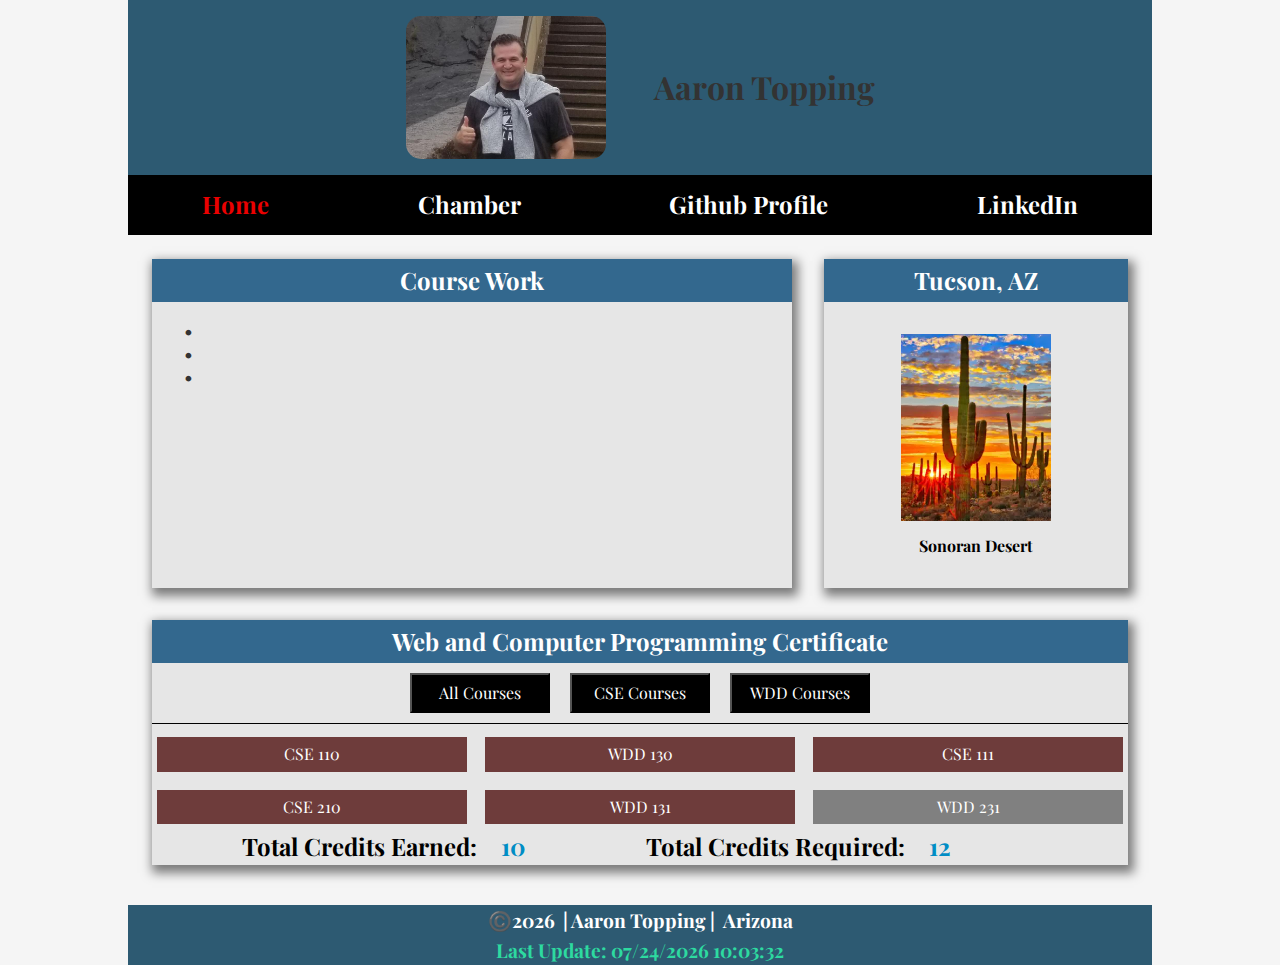
<file: index.html>
<!DOCTYPE html>
<html lang="en-US">

<head>
    <meta charset="UTF-8">
    <meta name="viewport" content="width=device-width, initial-scale=1.0">
    <title>Aaron Topping - WDD 231 Home Page</title>

    <!-- Google Preconnects -->
    <link rel="preconnect" href="https://fonts.googleapis.com">
    <link rel="preconnect" href="https://fonts.gstatic.com" crossorigin>

    <!-- Google Font links -->
    <link href="https://fonts.googleapis.com/css2?family=Playfair+Display:ital,wght@0,400..900;1,400..900&display=swap"
        rel="stylesheet">
    <link
        href="https://fonts.googleapis.com/css2?family=PT+Serif:ital,wght@0,400;0,700;1,400;1,700&family=Playfair+Display:ital,wght@0,400..900;1,400..900&display=swap"
        rel="stylesheet">

    <meta name="description" content="WDD 231 - Course Home Page - Site Plan.">
    <meta name="author" content="Aaron Topping">

    <!-- STYLE SHEETS -->
    <link rel="stylesheet" href="styles/normalize.css">
    <link rel="stylesheet" href="styles/commerce.css">
    <link rel="stylesheet" href="styles/commerce-large.css">

    <!-- JS LOGIC -->
    <script src="scripts/commerce.js" defer></script>

    <!-- Favicon -->
    <link rel="icon" href="images/favicon.ico">

    <!-- META properties Facebook -->
    <meta property="og:title" content="Aaron Topping">
    <meta property="og:type" content="website">
    <meta property="og:url" content="https://thegeneticsguy.github.io/wdd231/">
    <meta property="og:image" content="https://thegeneticsguy.github.io/wdd231/images/Aaron.webp">
    <meta property="og:description" content="WDD 231 Home Page">

    <!-- Twitter Card tags -->
    <meta name="twitter:card" content="summary">
    <meta name="twitter:title" content="Aaron Topping">
    <meta name="twitter:description" content="WDD 231 Home Page">
    <meta name="twitter:image" content="https://thegeneticsguy.github.io/wdd231/images/Aaron.webp">
    <meta name="twitter:url" content="https://thegeneticsguy.github.io/wdd231/">

</head>

<body>
    <header>
        <div class="header-Top">
            <img src="images/Aaron.webp" alt="Aaron Topping" width="200" height="143">
            <h1>Aaron Topping</h1>
        </div>
        <div class="icon-menu">
            <span></span>
            <span></span>
            <span></span>
        </div>
        <nav>
            <ul class="navigation">
                <li><a href="index.html" target="_blank" id="home">Home</a></li>
                <li><a href="#" id="chamber">Chamber</a></li>
                <li><a href="https://github.com/TheGeneticsGuy" target="_blank" id="git">Github Profile</a></li>
                <li><a href="https://www.linkedin.com/in/aaron-topping-3b0580104/" target="_blank"
                        id="linkedin">LinkedIn</a></li>
            </ul>
        </nav>
    </header>

    <main>
        <div class="top_sections">
            <section>
                <h2>Course Work</h2>
                <div id="course_work">
                    <p>•</p>
                    <p>•</p>
                    <p>•</p>
                </div>
            </section>
            <section>
                <h2>Tucson, AZ</h2>
                <div id="location">
                    <img src="images/tucson.webp" alt="Sonoran Desert" loading="lazy" width="150" height="187">
                    <p>Sonoran Desert</p>
                </div>
            </section>
        </div>
        <section class="bottom_section">
            <h2>Web and Computer Programming Certificate</h2>
            <div class="filter_buttons">
                <button type="submit" id="all">All Courses</button>
                <button type="submit" id="cse">CSE Courses</button>
                <button type="submit" id="wdd">WDD Courses</button>
            </div>

            <div id="course-grid">

            </div>
            <div class="section3_p">
                <p>Total Credits Earned:&emsp;<span id="credits"></span>
                </p>
                <p>Total Credits Required:&emsp;<span id="credits_total"></span>
                </p>
            </div>

        </section>

    </main>

    <footer>
        <div class="owner-info">
            <p>©️<span id="currentyear"></span> </p>
            <p>| Aaron Topping | </p>
            <p>Arizona</p>
        </div>
        <p class="modified">Last Update: <span id="lastModified"></span></p>
    </footer>
</body>

</html>
</file>
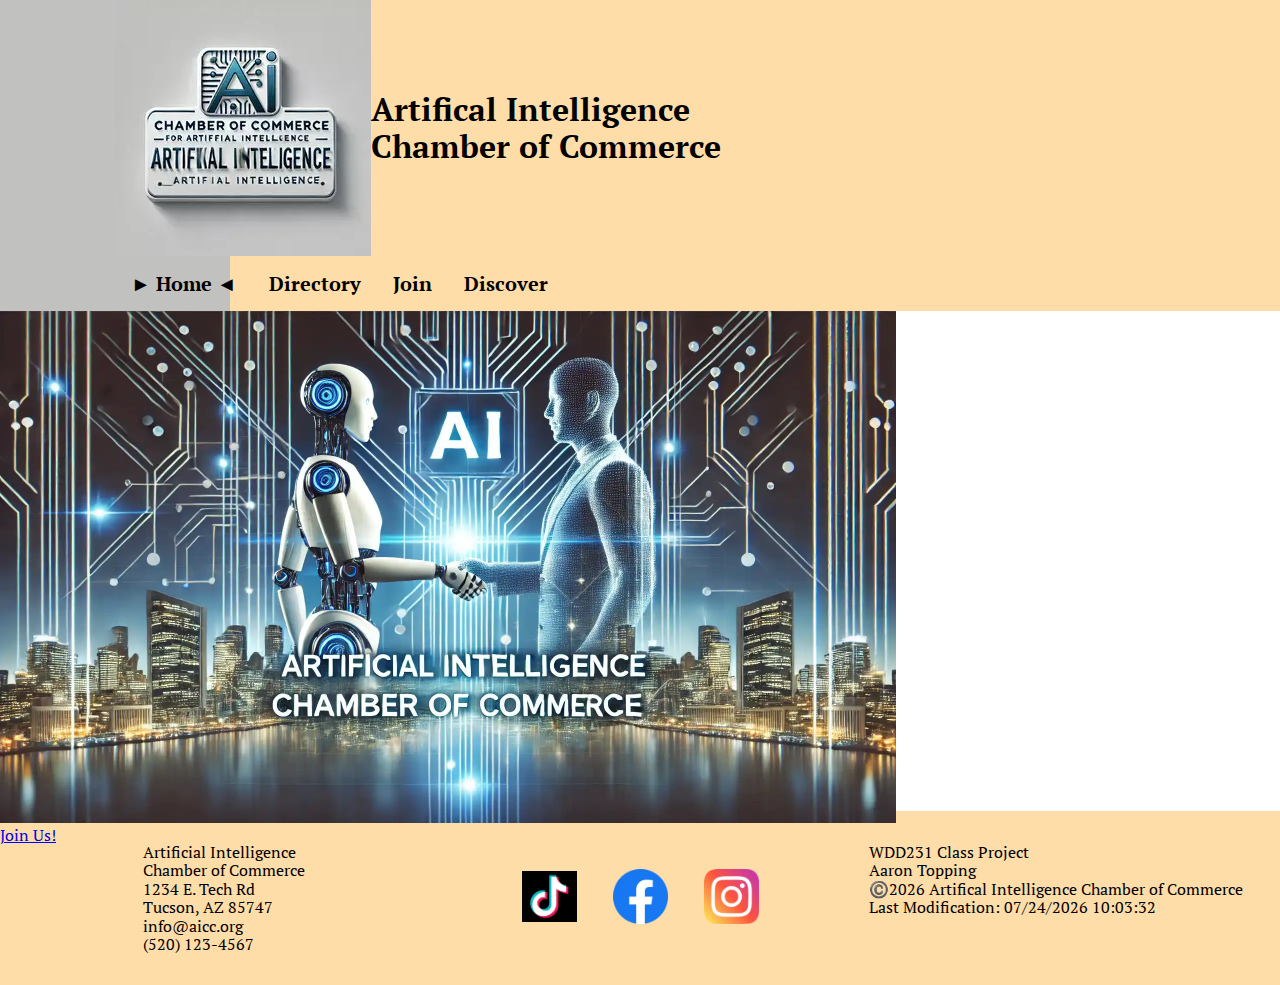
<file: chamber/index.html>
<!DOCTYPE html>
<html lang="en">

<head>
    <meta charset="UTF-8">
    <meta name="viewport" content="width=device-width, initial-scale=1.0">
    <title>WDD 231 Chamber of Commerce - Aaron Topping - Home Page</title>

    <!-- Google Preconnects -->
    <link rel="preconnect" href="https://fonts.googleapis.com">
    <link rel="preconnect" href="https://fonts.gstatic.com" crossorigin>

    <!-- Google Font links -->
    <link href="https://fonts.googleapis.com/css2?family=Playfair+Display:ital,wght@0,400..900;1,400..900&display=swap"
        rel="stylesheet">
    <link
        href="https://fonts.googleapis.com/css2?family=PT+Serif:ital,wght@0,400;0,700;1,400;1,700&family=Playfair+Display:ital,wght@0,400..900;1,400..900&display=swap"
        rel="stylesheet">

    <meta name="description" content="WDD 231 - Chamber of Commerce - Home Page">
    <meta name="author" content="Aaron Topping">

    <!-- STYLE SHEETS -->
    <link rel="stylesheet" href="styles/normalize.css">
    <link rel="stylesheet" href="styles/directory.css">
    <link rel="stylesheet" href="styles/directory-large.css">

    <!-- JS LOGIC -->
    <script src="scripts/directory.js" defer></script>

    <!-- Favicon -->
    <link rel="icon" href="../images/favicon.ico">

    <!-- META properties Facebook -->
    <meta property="og:title" content="Aaron Topping">
    <meta property="og:type" content="website">
    <meta property="og:url" content="https://thegeneticsguy.github.io/wdd231/">
    <meta property="og:image" content="https://thegeneticsguy.github.io/wdd231/images/Aaron.webp">
    <meta property="og:description" content="WDD 231 Chamber of Commerce - Home Page">

    <!-- Twitter Card tags -->
    <meta name="twitter:card" content="summary">
    <meta name="twitter:title" content="Aaron Topping">
    <meta name="twitter:description" content="WDD 231 Chamber of Commerce - Home Page">
    <meta name="twitter:image" content="https://thegeneticsguy.github.io/wdd231/images/Aaron.webp">
    <meta name="twitter:url" content="https://thegeneticsguy.github.io/wdd231/chamber/chamber.html">

</head>

<body>
    <header>
        <div id="header-container">
            <div id="header-top">
                <div id="header-left">
                    <img src="images/logo.webp" alt="Chamber of Commerce Logo">
                    <h1>Artifical Intelligence<br><span id="header_title">Chamber of Commerce</span></h1>
                </div>
            </div>
        </div>
        <nav>
            <div id="nav-container">
                <div class="icon-menu">
                    <span></span>
                    <span></span>
                    <span></span>
                </div>
                <ul class="navigation">
                    <li><a href="index.html" id="home_nav"><span>►</span> Home <span>◄</span></a></li>
                    <li><a href="directory.html" id="directory_nav">Directory</a></li>
                    <li><a href="join.html" id="join_nav">Join</a></li>
                    <li><a href="discover.html" id="discover_nav">Discover</a></li>
                </ul>
            </div>
        </nav>
    </header>

    <main>
        <div class="hero-image-container">
            <div class="hero-mobile">
                <picture>
                    <source srcset="images/hero-small.webp" media="(max-width: 899px)">
                    <img src="images/hero-small.webp" alt="Chamber of Commerce" width="449" height="459">
                </picture>
            </div>

            <div class="hero-wide">
                <picture>
                    <source srcset="images/hero-large.webp" media="(min-width: 900px)">
                    <source srcset="images/hero-med.webp" media="(min-width: 600px) and (max-width: 899px)">
                    <img src="images/hero-med.webp" alt="Chamber of Commerce" width="896" height="512">
                </picture>
            </div>
            <a href="join.html" class="join-button">Join Us!</a>
        </div>

    </main>

    <footer>
        <div id="footer-container">
            <div id="footer-left">
                <p class="name-styling">Artificial Intelligence<br>Chamber of Commerce</p>
                <p>1234 E. Tech Rd</p>
                <p>Tucson, AZ 85747</p>
                <p>info@aicc.org</p>
                <p>(520) 123-4567</p>
            </div>
            <div id="social_media">
                <a href="https://tiktok.com" target="_blank">
                    <img src="images/tiktok.webp" alt="TikTok">
                </a>
                <a href="https://facebook.com" target="_blank">
                    <img src="images/facebook.webp" alt="Facebook">
                </a>
                <a href="https://instagram.com" target="_blank">
                    <img src="images/instagram.webp" alt="Instagram">
                </a>
            </div>
            <div id="footer-right">
                <p class="name-styling">WDD231 Class Project</p>
                <p>Aaron Topping</p>
                <p>©️<span id="currentyear"></span> Artifical Intelligence Chamber of Commerce</p>
                <p class="modified">Last Modification: <span id="lastModified"></span></p>
            </div>
        </div>
    </footer>
</body>

</html>
</file>
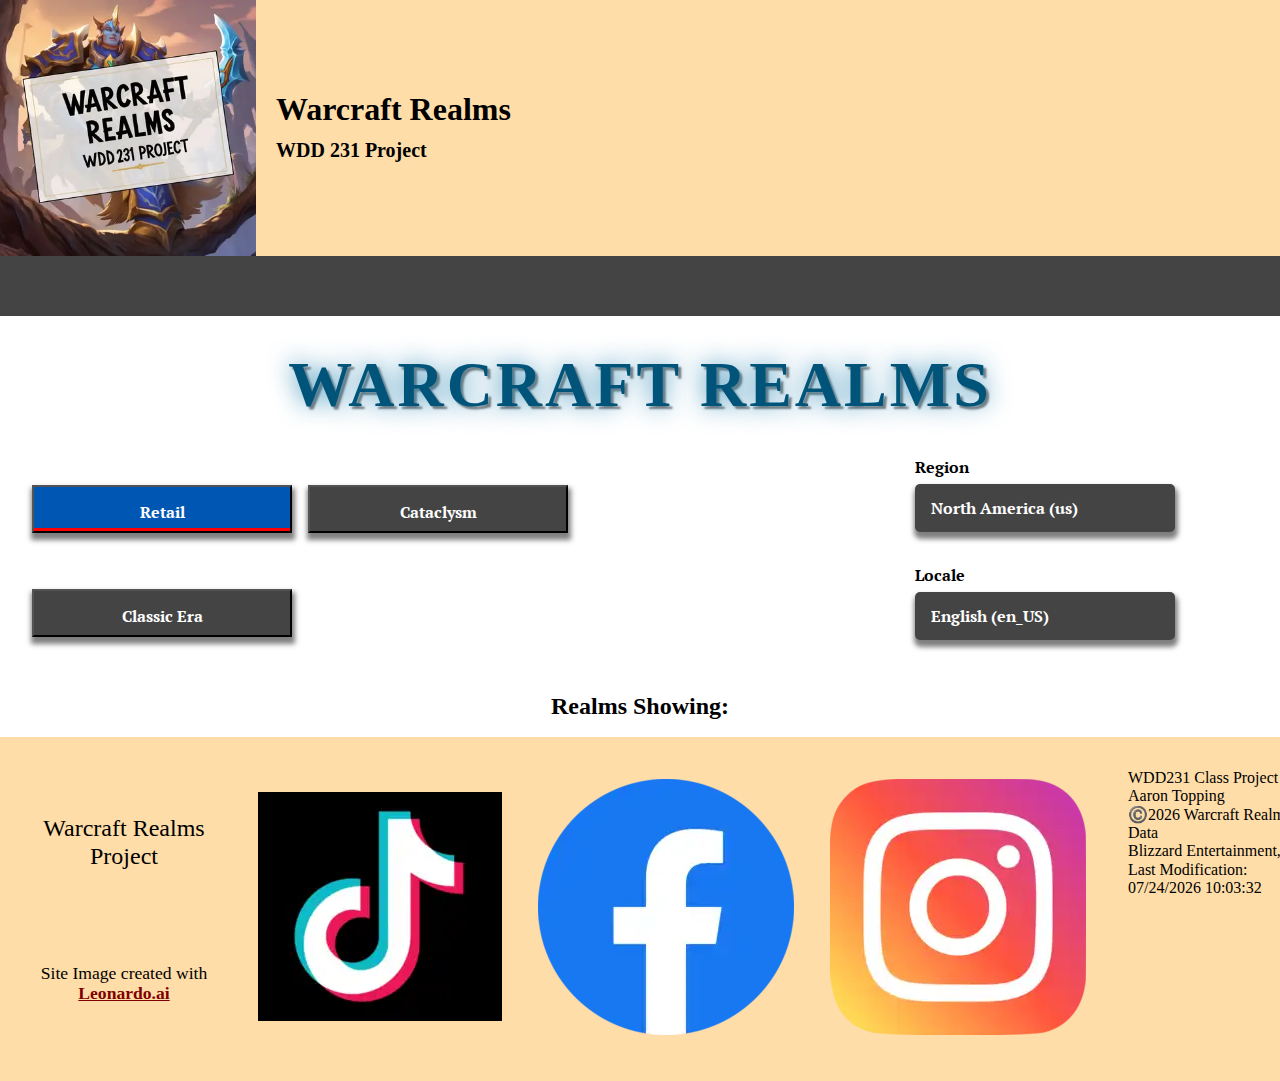
<file: project/index.html>
<!DOCTYPE html>
<html lang="en-US">

<head>
    <meta charset="UTF-8">
    <meta name="viewport" content="width=device-width, initial-scale=1.0">
    <title>WDD 231 - Aaron Topping - Warcraft Realms Project Page</title>

    <!-- Google Preconnects -->
    <link rel="preconnect" href="https://fonts.googleapis.com">
    <link rel="preconnect" href="https://fonts.gstatic.com" crossorigin>

    <!-- Google Font links -->
    <link href="https://fonts.googleapis.com/css2?family=Playfair+Display:ital,wght@0,400..900;1,400..900&display=swap"
        rel="stylesheet">
    <link
        href="https://fonts.googleapis.com/css2?family=PT+Serif:ital,wght@0,400;0,700;1,400;1,700&family=Playfair+Display:ital,wght@0,400..900;1,400..900&display=swap"
        rel="stylesheet">

    <meta name="description" content="WDD 231 - Aaron Topping - Warcraft Realms Project Page">
    <meta name="author" content="Aaron Topping">

    <!-- STYLE SHEETS -->
    <link rel="stylesheet" href="styles/normalize.css">
    <link rel="stylesheet" href="styles/realms.css">
    <link rel="stylesheet" href="styles/realms-large.css">

    <!-- JS LOGIC -->
    <script src="scripts/env.js" defer></script>
    <script src="scripts/realms.js" defer></script>

    <!-- Favicon -->
    <link rel="icon" href="../images/favicon.ico">

    <!-- META properties Facebook -->
    <meta property="og:title" content="Aaron Topping">
    <meta property="og:type" content="website">
    <meta property="og:url" content="https://thegeneticsguy.github.io/wdd231/project">
    <meta property="og:image" content="https://thegeneticsguy.github.io/wdd231/images/Aaron.webp">
    <meta property="og:description" content="WDD 231 Aaron Topping - Final Project - Warcraft Realms">

    <!-- Twitter Card tags -->
    <meta name="twitter:card" content="summary">
    <meta name="twitter:title" content="Aaron Topping">
    <meta name="twitter:description" content="WDD 231 Aaron Topping - Final Project - Warcraft Realms">
    <meta name="twitter:image" content="https://thegeneticsguy.github.io/wdd231/images/Aaron.webp">
    <meta name="twitter:url" content="https://thegeneticsguy.github.io/wdd231/project">

</head>

<body>
    <header>
        <div id="header-container">
            <div id="header-top">
                <div id="header-left">
                    <img src="images/logo.webp" alt="Warcraft Realms Project Site Logo" loading="lazy">
                    <h1>Warcraft Realms<br><span id="header_title">WDD 231 Project</span></h1>
                </div>
            </div>
        </div>
        <nav>
            <div id="nav-container">
                <div class="icon-menu">
                    <span></span>
                    <span></span>
                    <span></span>
                </div>
                <ul class="navigation">
                    <li><a href="index.html" id="home_nav"><span>►</span> Home <span>◄</span></a></li>
                    <li><a href="events.html" id="join_nav">Upcoming Events</a></li>
                    <li><a href="addons.html" id="discover_nav">Useful Addons</a></li>
                </ul>
            </div>
        </nav>
    </header>

    <main>
        <div id="main_body">
            <h2 id="realms-header">WARCRAFT REALMS</h2>
            <div id="upper_main">
                <div>
                    <div id="filter-button-container">
                        <button class="filter-button" id="retail-button">Retail</button>
                        <button class="filter-button" id="classic-button">Cataclysm</button>
                        <button class="filter-button" id="classicEra-button">Classic Era</button>
                    </div>
                </div>
                <div id="right-upper-main">
                    <div class="filter-dropdown">
                        <p>Region</p>
                        <select id="region-select" class="dropdown">
                            <option value="us">North America (us)</option>
                            <option value="eu">Europe (eu)</option>
                            <option value="kr">Korea (kr)</option>
                            <option value="tw">Taiwan (tw)</option>
                        </select>
                    </div>
                    <div class="filter-dropdown">
                        <p>Locale</p>
                        <select id="locale-select" class="dropdown">
                            <option value="en_US">English (en_US)</option>
                            <option value="fr_FR">Français (fr_FR)</option>
                            <option value="de_DE">Deutsch (de_DE)</option>
                            <option value="es_ES">Español (Spain) (es_ES)</option>
                            <option value="es_MX">Español (Americas) (es_MX)</option>
                            <option value="ru_RU">Русский (ru_RU)</option>
                            <option value="pt_BR">Português (Brasil) (pt_BR)</option>
                            <option value="it_IT">Italiano (it_IT)</option>
                            <option value="ko_KR">한국어 (ko_KR)</option>
                            <option value="zh_TW">繁體中文 (zh_TW)</option>
                        </select>
                    </div>
                </div>
            </div>
            <div id="lower-main">
                <p>Realms Showing: <span id="num-realms"></span></p>
                <p id="modal-click-msg">Click Realm for Details</p>
                <div id="lower_main_grid">

                </div>

                <dialog id="realm-details"></dialog>
            </div>
        </div>
    </main>

    <footer>
        <div id="footer-container">
            <div id="footer-left">
                <p class="name-styling">Warcraft Realms Project</p>
                <p id="attribution">Site Image created with <strong><a href="https://leonardo.ai"
                            target="_blank">Leonardo.ai</a></strong></p>
            </div>
            <div id="social_media">
                <a href="https://tiktok.com" target="_blank">
                    <img src="images/tiktok.webp" alt="TikTok">
                </a>
                <a href="https://facebook.com" target="_blank">
                    <img src="images/facebook.webp" alt="Facebook">
                </a>
                <a href="https://instagram.com" target="_blank">
                    <img src="images/instagram.webp" alt="Instagram">
                </a>
            </div>
            <div id="footer-right">
                <p class="name-styling">WDD231 Class Project</p>
                <p>Aaron Topping</p>
                <p>©️<span id="currentyear"></span> Warcraft Realms Data<br>Blizzard Entertainment, Inc.</p>
                <p class="modified">Last Modification: <span id="lastModified"></span></p>
            </div>
        </div>
    </footer>
</body>

</html>
</file>
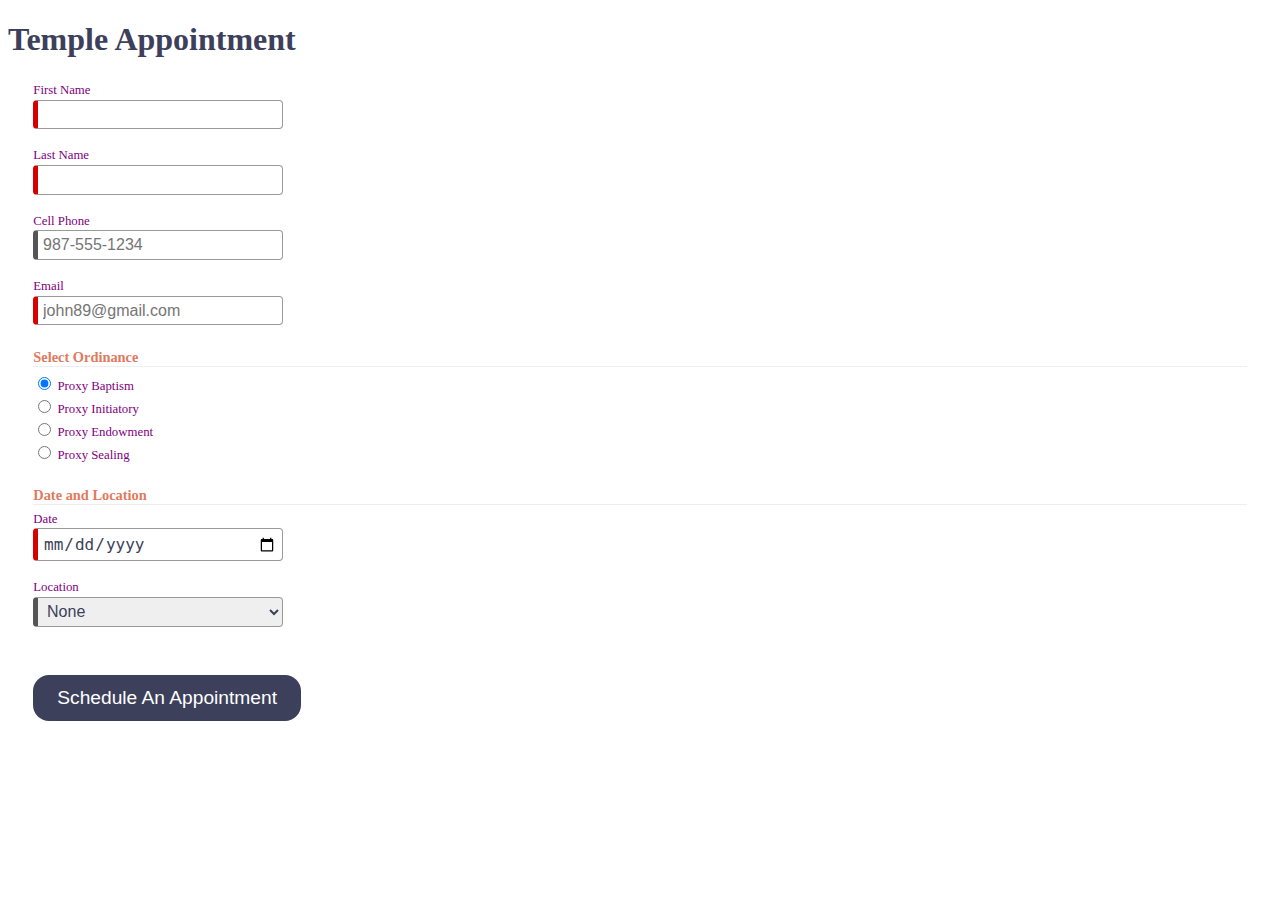
<file: Temple_Form/index.html>
<!DOCTYPE html>
<html lang="en">

<head>
  <meta charset="UTF-8">
  <meta name="viewport" content="width=device-width, initial-scale=1.0">
  <meta name="description" content="Web Lab Start File">
  <meta name="author" content="Paul Cheney">

  <link rel="stylesheet" href="styles/small.css">
  <link rel="stylesheet" href="styles/large.css">

  <title>Web Lab Start File</title>
</head>

<body>

  <main>
    <h1>Temple Appointment</h1>

    <form method="GET" action="thanks.html" class="designOne">
      <label>First Name <input type="text" name="first" required autocomplete="given-name"
          title="Your First Name"></label>
      <label>Last Name <input type="text" name="last" required autocomplete="family-name"
          title="Your Last Name"></label>
      <label>Cell Phone <input type="tel" name="phone" autocomplete="tel" title="A Phone Number with dashes"
          placeholder="987-555-1234"></label>
      <label>Email <input type="email" name="email" required placeholder="john89@gmail.com" title="Your Email"
          autocomplete="email"></label>


      <h3>Select Ordinance</h3>
      <label><input type="radio" name="ordinance" value="Baptism" checked> Proxy Baptism</label>
      <label><input type="radio" name="ordinance" value="Initiatory"> Proxy Initiatory</label>
      <label><input type="radio" name="ordinance" value="Endowment"> Proxy Endowment</label>
      <label><input type="radio" name="ordinance" value="Sealing"> Proxy Sealing</label>


      <h3>Date and Location</h3>
      <label>Date <input type="date" name="fecha" required></label>

      <label>Location
        <select name="location" required>
          <option value="">None</option>
          <option value="Payson">Payson</option>
          <option value="Orem">Orem</option>
          <option value="Provo City Center">Provo City Center</option>
      </label>

      <input type="submit" value="Schedule An Appointment">
    </form>


  </main>

</body>

</html>
</file>
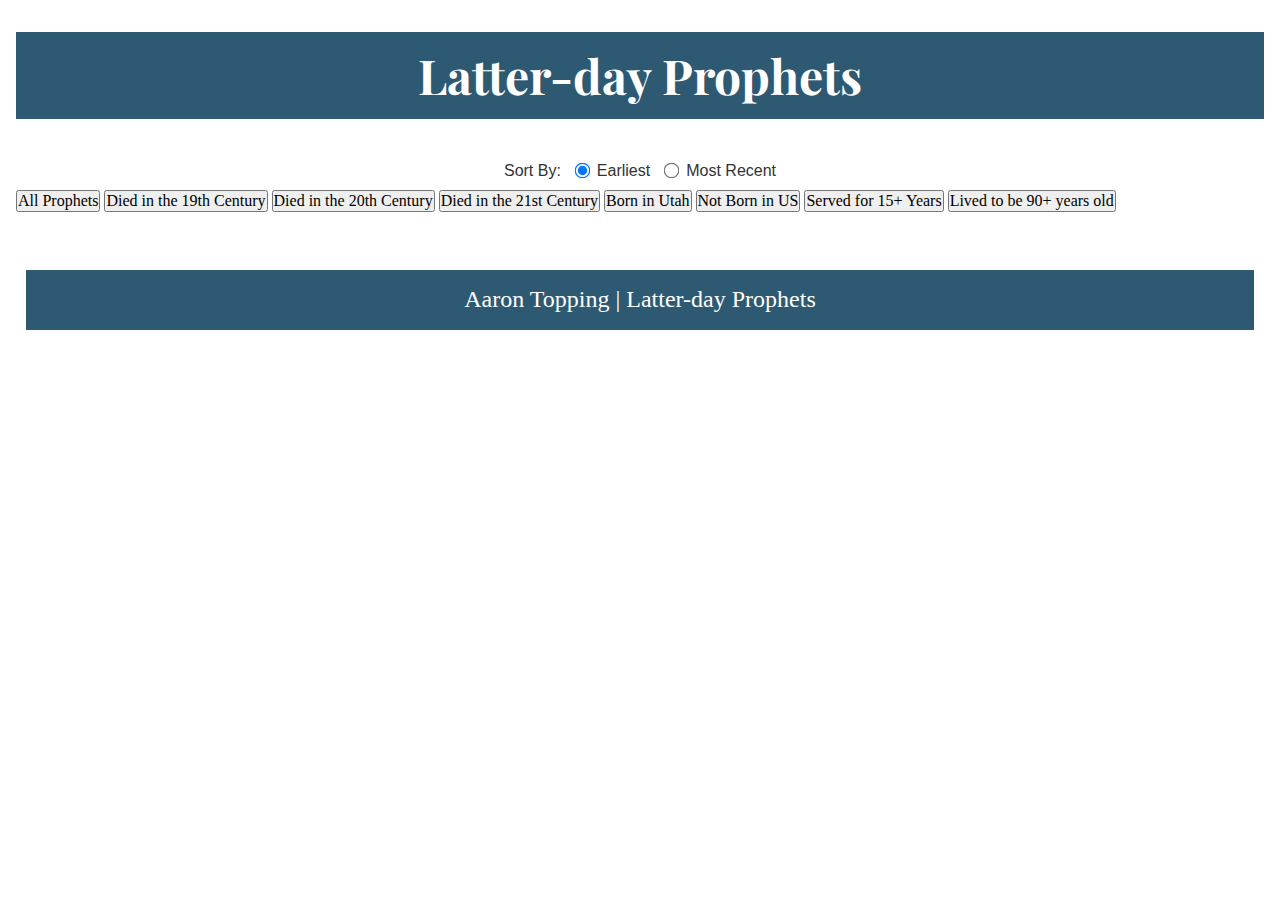
<file: prophets.html>
<!DOCTYPE html>
<html lang="en-US">

<head>
    <meta charset="UTF-8">
    <meta name="viewport" content="width=device-width, initial-scale=1.0">
    <title>Prophets - WDD 231 Excercise</title>
    <meta name="description" content="Aaron Topping - Prophets - WDD 231 Excercise">
    <meta name="author" content="Aaron Topping">

    <!-- Google Preconnects -->
    <link rel="preconnect" href="https://fonts.googleapis.com">
    <link rel="preconnect" href="https://fonts.gstatic.com" crossorigin>

    <!-- Google Font links -->
    <link href="https://fonts.googleapis.com/css2?family=Playfair+Display:ital,wght@0,400..900;1,400..900&display=swap"
        rel="stylesheet">
    <link
        href="https://fonts.googleapis.com/css2?family=PT+Serif:ital,wght@0,400;0,700;1,400;1,700&family=Playfair+Display:ital,wght@0,400..900;1,400..900&display=swap"
        rel="stylesheet">

    <!-- STYLE SHEETS -->
    <link rel="stylesheet" href="styles/normalize.css">
    <link rel="stylesheet" href="styles/prophets.css">

    <!-- JS LOGIC -->
    <script src="scripts/prophets.js" defer></script>

    <!-- META properties Facebook -->
    <meta property="og:title" content="Aaron Topping">
    <meta property="og:type" content="WDD 231 week 2 - Fetch API">
    <meta property="og:url" content="https://thegeneticsguy.github.io/wdd231/prophets.html">
    <meta property="og:image" content="https://thegeneticsguy.github.io/wdd231/images/Aaron.webp">
    <meta property="og:description" content="Prophets of the Church">

    <!-- Favicon -->
    <link rel="icon" href="images/scriptures.ico">


</head>

<body>
    <header>
        <h1>Latter-day Prophets</h1>
    </header>
    <main>

        <div class="radio-container">
            <label>Sort By:</label>
            <label class="radio-label">
                <input type="radio" name="sortOrder" value="earliest" id="earliest" checked>
                Earliest
            </label>
            <label class="radio-label">
                <input type="radio" name="sortOrder" value="recent" id="recent">
                Most Recent
            </label>
        </div>

        <div class="filter_buttons">

            <button type="submit" id="all">All Prophets</button>
            <button type="submit" id="nineteenth">Died in the 19th Century</button>
            <button type="submit" id="twentieth">Died in the 20th Century</button>
            <button type="submit" id="twentyfirst">Died in the 21st Century</button>
            <button type="submit" id="utah">Born in Utah</button>
            <button type="submit" id="outsideUS">Not Born in US</button>
            <button type="submit" id="fifteenyears">Served for 15+ Years</button>
            <button type="submit" id="old">Lived to be 90+ years old</button>

        </div>

        <div id="cards"></div>
    </main>
    <footer>
        Aaron Topping | Latter-day Prophets
    </footer>
</body>

</html>
</file>
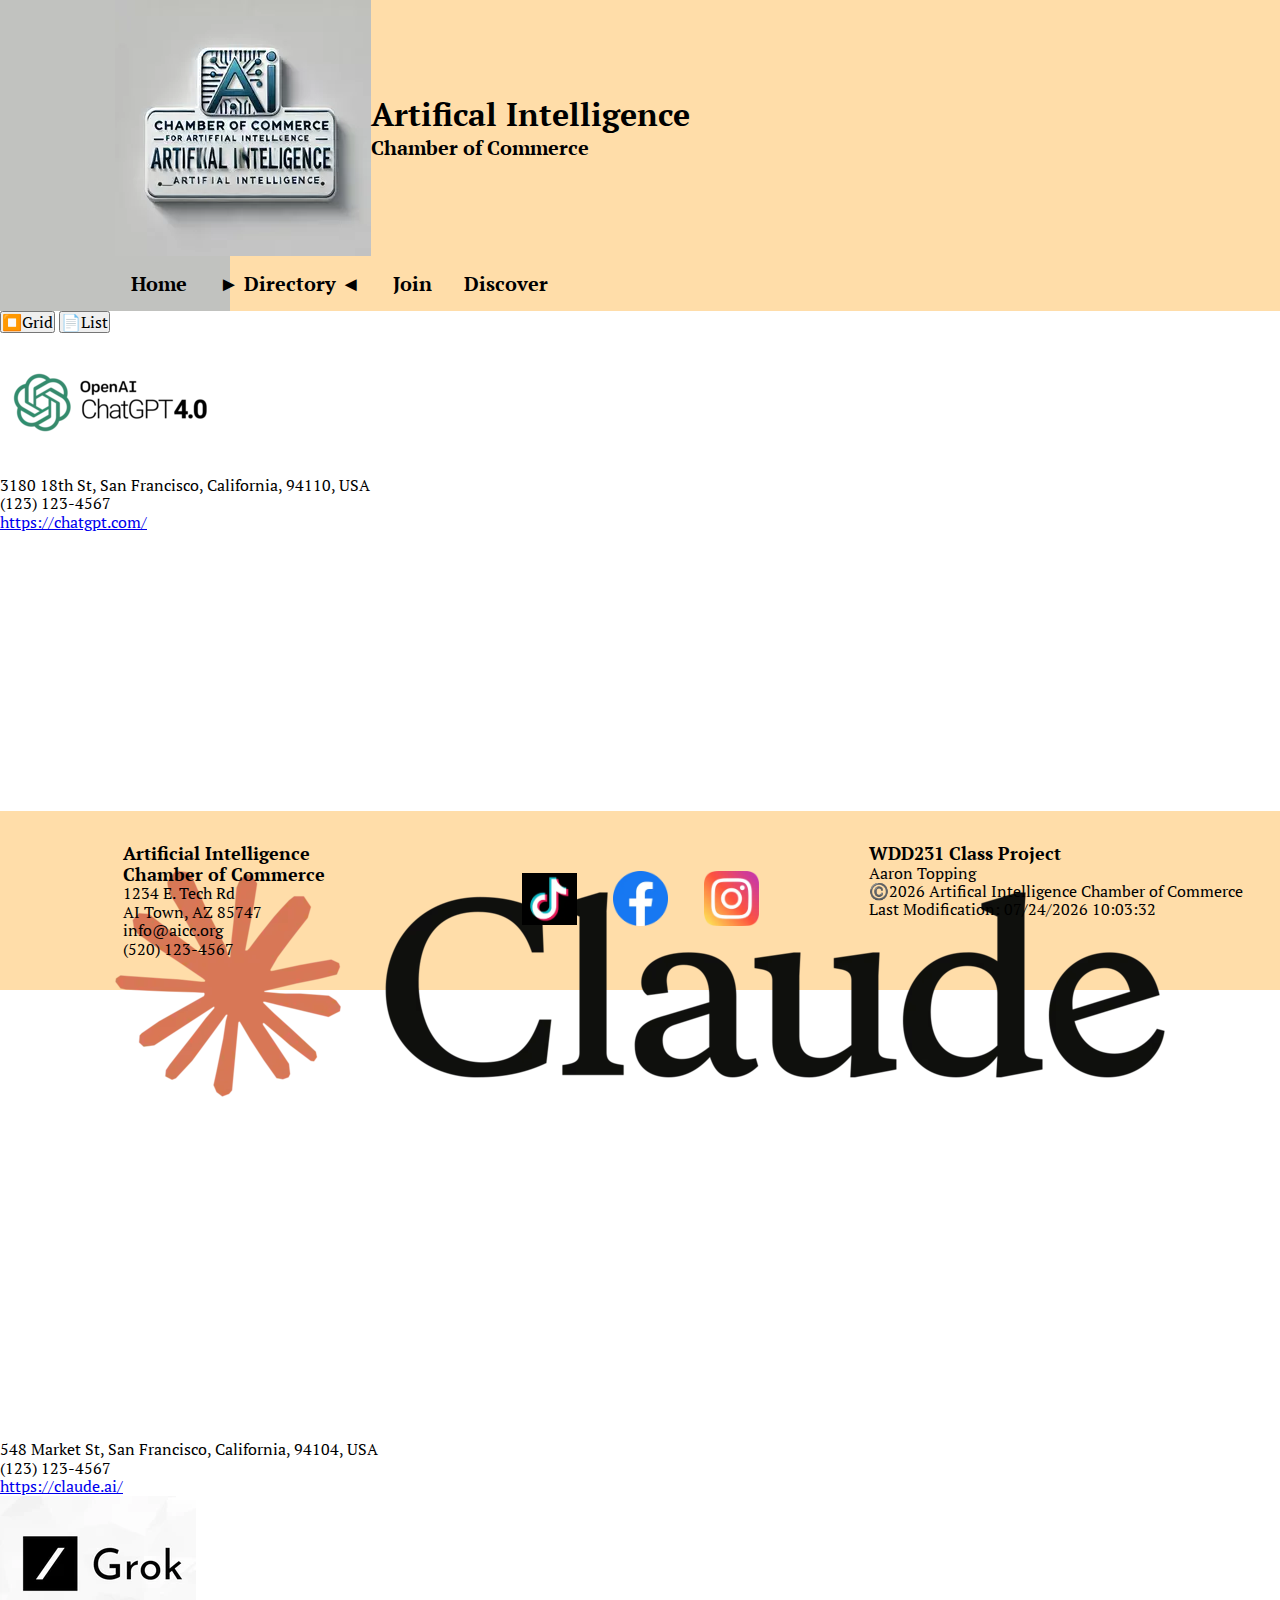
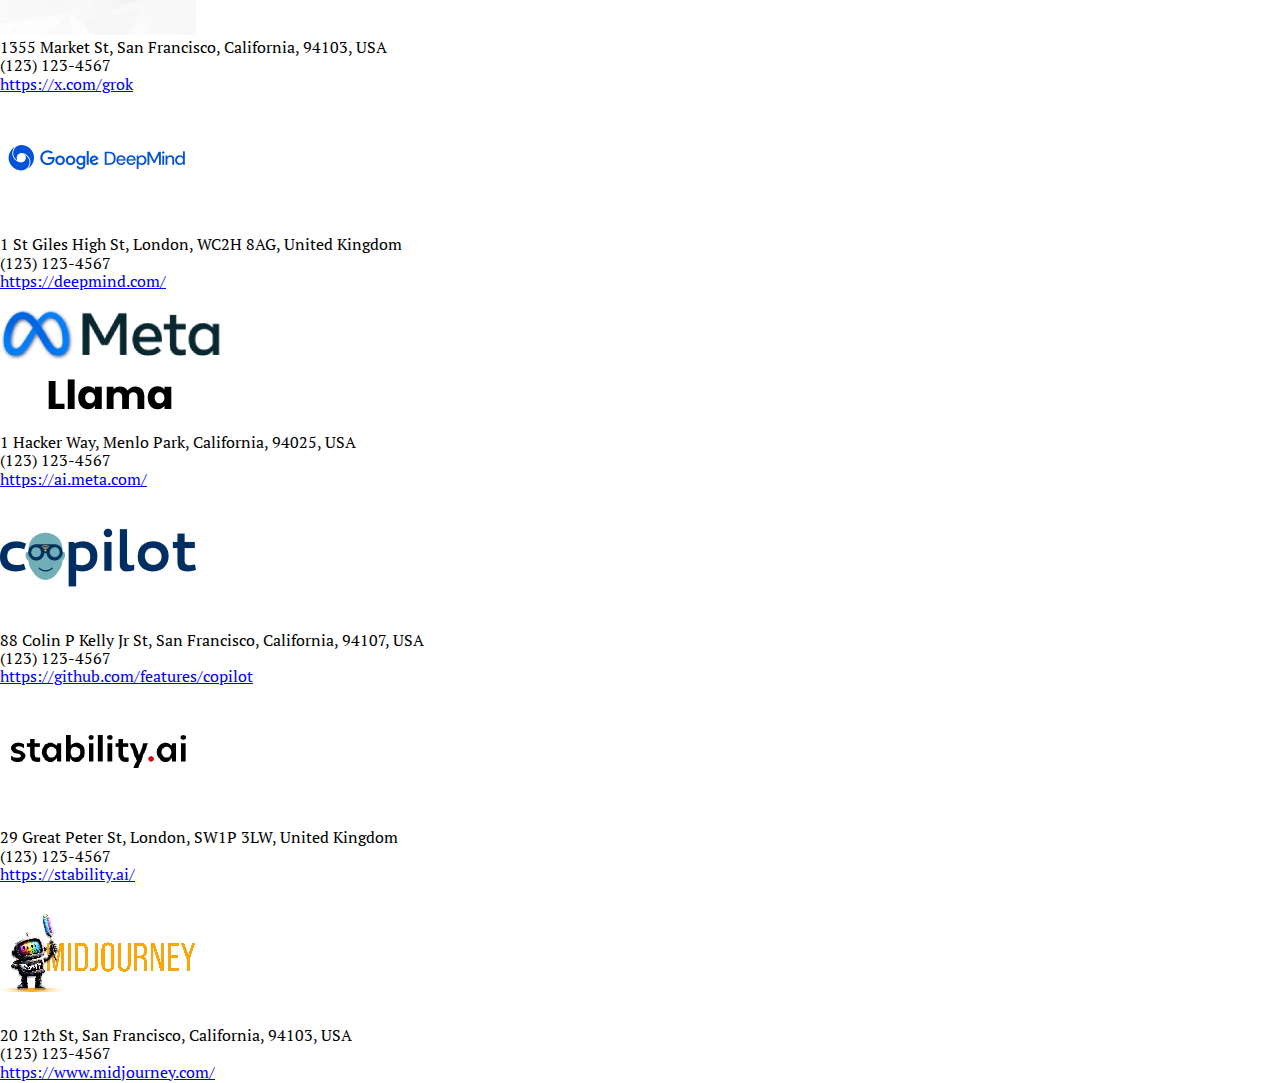
<file: chamber/directory.html>
<!DOCTYPE html>
<html lang="en">

<head>
    <meta charset="UTF-8">
    <meta name="viewport" content="width=device-width, initial-scale=1.0">
    <title>WDD 231 Chamber of Commerce - Aaron Topping - Directory Page</title>

    <!-- Google Preconnects -->
    <link rel="preconnect" href="https://fonts.googleapis.com">
    <link rel="preconnect" href="https://fonts.gstatic.com" crossorigin>

    <!-- Google Font links -->
    <link href="https://fonts.googleapis.com/css2?family=Playfair+Display:ital,wght@0,400..900;1,400..900&display=swap"
        rel="stylesheet">
    <link
        href="https://fonts.googleapis.com/css2?family=PT+Serif:ital,wght@0,400;0,700;1,400;1,700&family=Playfair+Display:ital,wght@0,400..900;1,400..900&display=swap"
        rel="stylesheet">

    <meta name="description" content="WDD 231 - Chamber of Commerce - Directory Page">
    <meta name="author" content="Aaron Topping">

    <!-- STYLE SHEETS -->
    <link rel="stylesheet" href="styles/normalize.css">
    <link rel="stylesheet" href="styles/directory.css">
    <link rel="stylesheet" href="styles/directory-large.css">

    <!-- JS LOGIC -->
    <script src="scripts/directory.js" defer></script>

    <!-- Favicon -->
    <link rel="icon" href="../images/favicon.ico">

    <!-- META properties Facebook -->
    <meta property="og:title" content="Aaron Topping">
    <meta property="og:type" content="website">
    <meta property="og:url" content="https://thegeneticsguy.github.io/wdd231/">
    <meta property="og:image" content="https://thegeneticsguy.github.io/wdd231/images/Aaron.webp">
    <meta property="og:description" content="WDD 231 Chamber of Commerce - Directory Page">

    <!-- Twitter Card tags -->
    <meta name="twitter:card" content="summary">
    <meta name="twitter:title" content="Aaron Topping">
    <meta name="twitter:description" content="WDD 231 Chamber of Commerce - Directory Page">
    <meta name="twitter:image" content="https://thegeneticsguy.github.io/wdd231/images/Aaron.webp">
    <meta name="twitter:url" content="https://thegeneticsguy.github.io/wdd231/chamber/chamber.html">

</head>

<body>
    <header>
        <div id="header-container">
            <div id="header-top">
                <div id="header-left">
                    <img src="images/logo.webp" alt="Chamber of Commerce Logo">
                    <h2><span style="font-size: xx-large;font-weight: bold;">Artifical Intelligence</span><br>
                        <span style="font-size: smaller;">Chamber of Commerce</span>
                    </h2>
                </div>
            </div>
        </div>
        <nav>
            <div id="nav-container">
                <div class="icon-menu">
                    <span></span>
                    <span></span>
                    <span></span>
                </div>
                <ul class="navigation">
                    <li><a href="index.html" id="home_nav">Home</a></li>
                    <li><a href="directory.html" id="directory_nav"><span>►</span> Directory <span>◄</span></a></li>
                    <li><a href="join.html" id="join_nav">Join</a></li>
                    <li><a href="discover.html" id="discover_nav">Discover</a></li>
                </ul>
            </div>
        </nav>
    </header>

    <main>
        <div class="menu">
            <button id="grid-button">⏹️Grid</button>
            <button id="table-button">📄List</button>
        </div>
        <article id="members-grid">
            <h2>Directory</h2>
        </article>
    </main>

    <footer>
        <div id="footer-container">
            <div id="footer-left">
                <p><span style="font-weight: bold; font-size: large;">Artificial Intelligence<br>Chamber of
                        Commerce</span>
                </p>
                <p>1234 E. Tech Rd</p>
                <p>AI Town, AZ 85747</p>
                <p>info@aicc.org</p>
                <p>(520) 123-4567</p>
            </div>
            <div id="social_media">
                <a href="https://tiktok.com" target="_blank">
                    <img src="images/tiktok.webp" alt="TikTok">
                </a>
                <a href="https://facebook.com" target="_blank">
                    <img src="images/facebook.webp" alt="Facebook">
                </a>
                <a href="https://instagram.com" target="_blank">
                    <img src="images/instagram.webp" alt="Instagram">
                </a>
            </div>
            <div id="footer-right">
                <p><span style="font-weight: bold; font-size: large;">WDD231 Class Project</span></p>
                <p>Aaron Topping</p>
                <p>©️<span id="currentyear"></span> Artifical Intelligence Chamber of Commerce</p>
                <p class="modified">Last Modification: <span id="lastModified"></span></p>
            </div>
        </div>
    </footer>
</body>

</html>
</file>
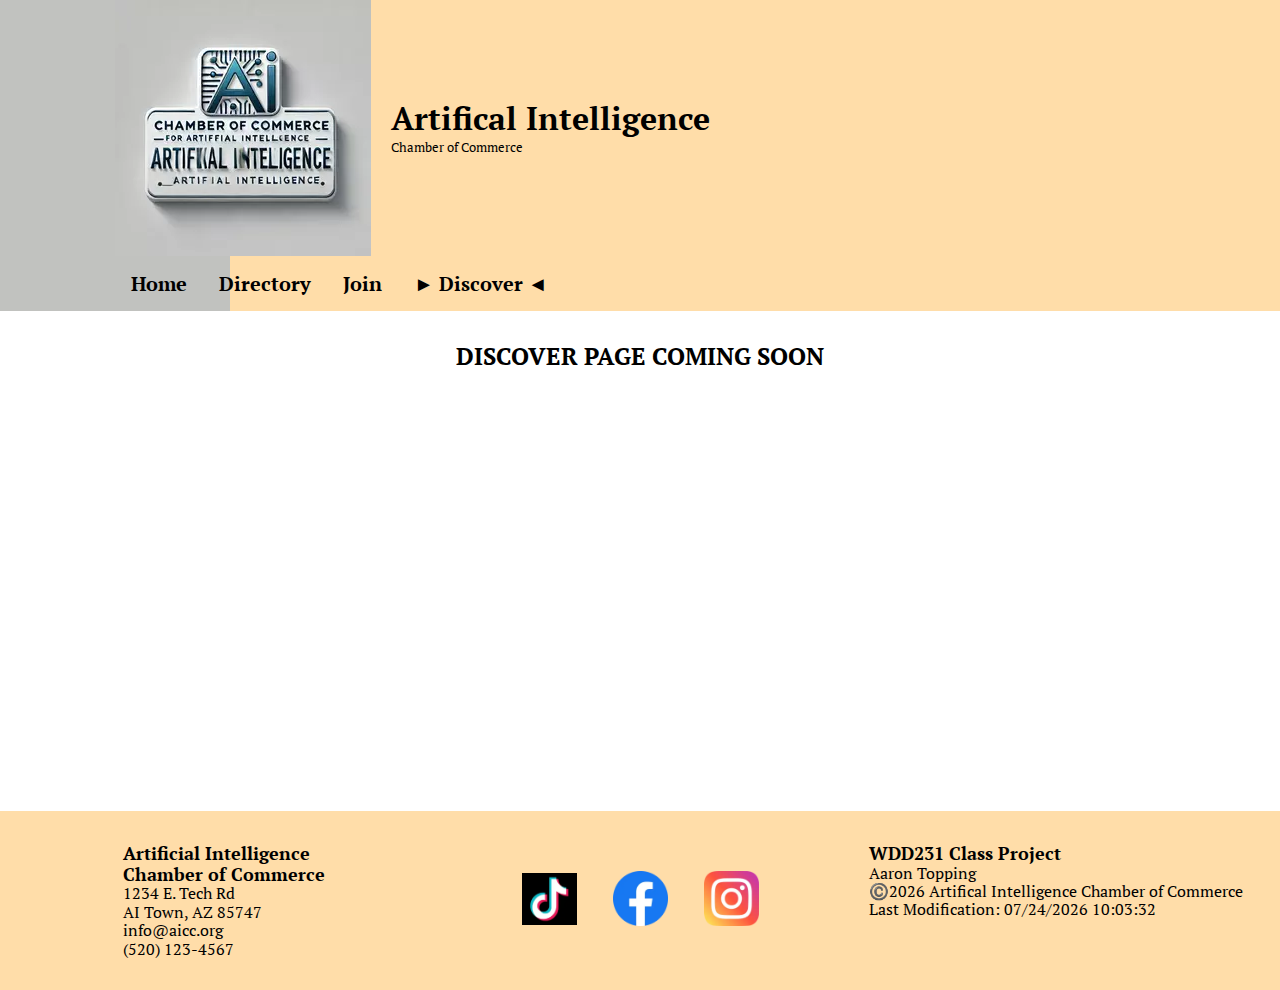
<file: chamber/discover.html>
<!DOCTYPE html>
<html lang="en">

<head>
    <meta charset="UTF-8">
    <meta name="viewport" content="width=device-width, initial-scale=1.0">
    <title>WDD 231 Chamber of Commerce - Aaron Topping - Discover Page</title>

    <!-- Google Preconnects -->
    <link rel="preconnect" href="https://fonts.googleapis.com">
    <link rel="preconnect" href="https://fonts.gstatic.com" crossorigin>

    <!-- Google Font links -->
    <link href="https://fonts.googleapis.com/css2?family=Playfair+Display:ital,wght@0,400..900;1,400..900&display=swap"
        rel="stylesheet">
    <link
        href="https://fonts.googleapis.com/css2?family=PT+Serif:ital,wght@0,400;0,700;1,400;1,700&family=Playfair+Display:ital,wght@0,400..900;1,400..900&display=swap"
        rel="stylesheet">

    <meta name="description" content="WDD 231 - Chamber of Commerce - Discover Page">
    <meta name="author" content="Aaron Topping">

    <!-- STYLE SHEETS -->
    <link rel="stylesheet" href="styles/normalize.css">
    <link rel="stylesheet" href="styles/directory.css">
    <link rel="stylesheet" href="styles/directory-large.css">

    <!-- JS LOGIC -->
    <script src="scripts/directory.js" defer></script>

    <!-- Favicon -->
    <link rel="icon" href="../images/favicon.ico">

    <!-- META properties Facebook -->
    <meta property="og:title" content="Aaron Topping">
    <meta property="og:type" content="website">
    <meta property="og:url" content="https://thegeneticsguy.github.io/wdd231/">
    <meta property="og:image" content="https://thegeneticsguy.github.io/wdd231/images/Aaron.webp">
    <meta property="og:description" content="WDD 231 Chamber of Commerce - Discover Page">

    <!-- Twitter Card tags -->
    <meta name="twitter:card" content="summary">
    <meta name="twitter:title" content="Aaron Topping">
    <meta name="twitter:description" content="WDD 231 Chamber of Commerce - Discover Page">
    <meta name="twitter:image" content="https://thegeneticsguy.github.io/wdd231/images/Aaron.webp">
    <meta name="twitter:url" content="https://thegeneticsguy.github.io/wdd231/chamber/chamber.html">

</head>

<body>
    <header>
        <div id="header-container">
            <div id="header-top">
                <div id="header-left">
                    <img src="images/logo.webp" alt="Chamber of Commerce Logo">
                    <p><span style="font-size: xx-large;font-weight: bold;">Artifical Intelligence</span><br>
                        <span style="font-size: smaller;">Chamber of Commerce</span>
                    </p>
                </div>
            </div>
        </div>
        <nav>
            <div id="nav-container">
                <div class="icon-menu">
                    <span></span>
                    <span></span>
                    <span></span>
                </div>
                <ul class="navigation">
                    <li><a href="index.html" id="home_nav">Home</a></li>
                    <li><a href="directory.html" id="directory_nav">Directory</a></li>
                    <li><a href="join.html" id="join_nav">Join</a></li>
                    <li><a href="discover.html" id="discover_nav"><span>►</span> Discover <span>◄</span></a></li>
                </ul>
            </div>
        </nav>
    </header>

    <main>
        <h2 id="placeholder">DISCOVER PAGE COMING SOON</h2>
    </main>

    <footer>
        <div id="footer-container">
            <div id="footer-left">
                <p><span style="font-weight: bold; font-size: large;">Artificial Intelligence<br>Chamber of
                        Commerce</span>
                </p>
                <p>1234 E. Tech Rd</p>
                <p>AI Town, AZ 85747</p>
                <p>info@aicc.org</p>
                <p>(520) 123-4567</p>
            </div>
            <div id="social_media">
                <a href="https://tiktok.com" target="_blank">
                    <img src="images/tiktok.webp" alt="TikTok">
                </a>
                <a href="https://facebook.com" target="_blank">
                    <img src="images/facebook.webp" alt="Facebook">
                </a>
                <a href="https://instagram.com" target="_blank">
                    <img src="images/instagram.webp" alt="Instagram">
                </a>
            </div>
            <div id="footer-right">
                <p><span style="font-weight: bold; font-size: large;">WDD231 Class Project</span></p>
                <p>Aaron Topping</p>
                <p>©️<span id="currentyear"></span> Artifical Intelligence Chamber of Commerce</p>
                <p class="modified">Last Modification: <span id="lastModified"></span></p>
            </div>
        </div>
    </footer>
</body>

</html>
</file>
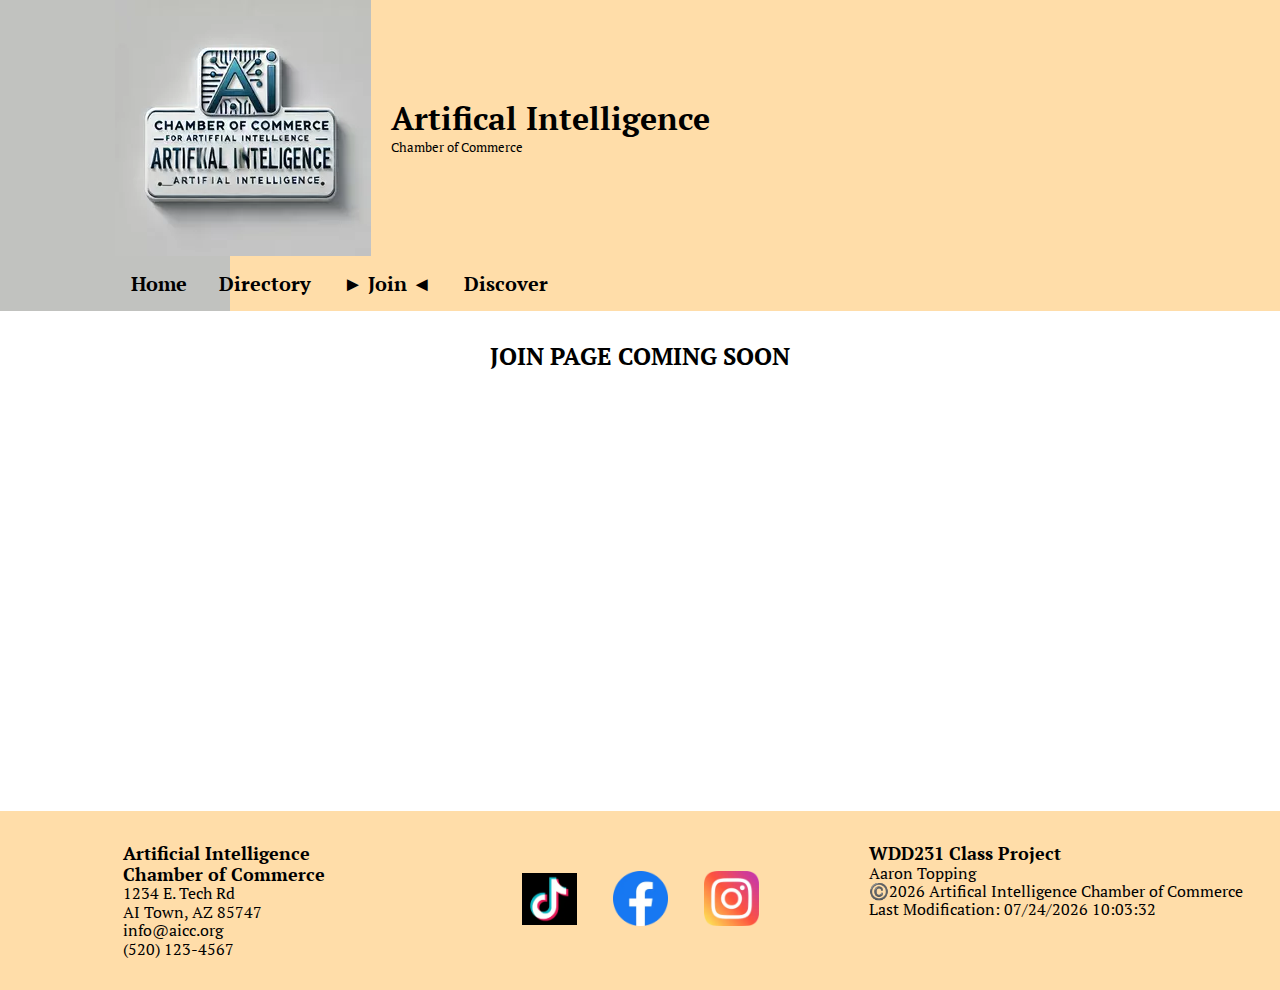
<file: chamber/join.html>
<!DOCTYPE html>
<html lang="en">

<head>
    <meta charset="UTF-8">
    <meta name="viewport" content="width=device-width, initial-scale=1.0">
    <title>WDD 231 Chamber of Commerce - Aaron Topping - Join Page</title>

    <!-- Google Preconnects -->
    <link rel="preconnect" href="https://fonts.googleapis.com">
    <link rel="preconnect" href="https://fonts.gstatic.com" crossorigin>

    <!-- Google Font links -->
    <link href="https://fonts.googleapis.com/css2?family=Playfair+Display:ital,wght@0,400..900;1,400..900&display=swap"
        rel="stylesheet">
    <link
        href="https://fonts.googleapis.com/css2?family=PT+Serif:ital,wght@0,400;0,700;1,400;1,700&family=Playfair+Display:ital,wght@0,400..900;1,400..900&display=swap"
        rel="stylesheet">

    <meta name="description" content="WDD 231 - Chamber of Commerce - Join Page">
    <meta name="author" content="Aaron Topping">

    <!-- STYLE SHEETS -->
    <link rel="stylesheet" href="styles/normalize.css">
    <link rel="stylesheet" href="styles/directory.css">
    <link rel="stylesheet" href="styles/directory-large.css">

    <!-- JS LOGIC -->
    <script src="scripts/directory.js" defer></script>

    <!-- Favicon -->
    <link rel="icon" href="../images/favicon.ico">

    <!-- META properties Facebook -->
    <meta property="og:title" content="Aaron Topping">
    <meta property="og:type" content="website">
    <meta property="og:url" content="https://thegeneticsguy.github.io/wdd231/">
    <meta property="og:image" content="https://thegeneticsguy.github.io/wdd231/images/Aaron.webp">
    <meta property="og:description" content="WDD 231 Chamber of Commerce - Join Page">

    <!-- Twitter Card tags -->
    <meta name="twitter:card" content="summary">
    <meta name="twitter:title" content="Aaron Topping">
    <meta name="twitter:description" content="WDD 231 Chamber of Commerce - Join Page">
    <meta name="twitter:image" content="https://thegeneticsguy.github.io/wdd231/images/Aaron.webp">
    <meta name="twitter:url" content="https://thegeneticsguy.github.io/wdd231/chamber/chamber.html">

</head>

<body>
    <header>
        <div id="header-container">
            <div id="header-top">
                <div id="header-left">
                    <img src="images/logo.webp" alt="Chamber of Commerce Logo">
                    <p><span style="font-size: xx-large;font-weight: bold;">Artifical Intelligence</span><br>
                        <span style="font-size: smaller;">Chamber of Commerce</span>
                    </p>
                </div>
            </div>
        </div>
        <nav>
            <div id="nav-container">
                <div class="icon-menu">
                    <span></span>
                    <span></span>
                    <span></span>
                </div>
                <ul class="navigation">
                    <li><a href="index.html" id="home_nav">Home</a></li>
                    <li><a href="directory.html" id="directory_nav">Directory</a></li>
                    <li><a href="join.html" id="join_nav"><span>►</span> Join <span>◄</span></a></li>
                    <li><a href="discover.html" id="discover_nav">Discover</a></li>
                </ul>
            </div>
        </nav>
    </header>

    <main>
        <h2 id="placeholder">JOIN PAGE COMING SOON</h2>
    </main>

    <footer>
        <div id="footer-container">
            <div id="footer-left">
                <p><span style="font-weight: bold; font-size: large;">Artificial Intelligence<br>Chamber of
                        Commerce</span>
                </p>
                <p>1234 E. Tech Rd</p>
                <p>AI Town, AZ 85747</p>
                <p>info@aicc.org</p>
                <p>(520) 123-4567</p>
            </div>
            <div id="social_media">
                <a href="https://tiktok.com" target="_blank">
                    <img src="images/tiktok.webp" alt="TikTok">
                </a>
                <a href="https://facebook.com" target="_blank">
                    <img src="images/facebook.webp" alt="Facebook">
                </a>
                <a href="https://instagram.com" target="_blank">
                    <img src="images/instagram.webp" alt="Instagram">
                </a>
            </div>
            <div id="footer-right">
                <p><span style="font-weight: bold; font-size: large;">WDD231 Class Project</span></p>
                <p>Aaron Topping</p>
                <p>©️<span id="currentyear"></span> Artifical Intelligence Chamber of Commerce</p>
                <p class="modified">Last Modification: <span id="lastModified"></span></p>
            </div>
        </div>
    </footer>
</body>

</html>
</file>
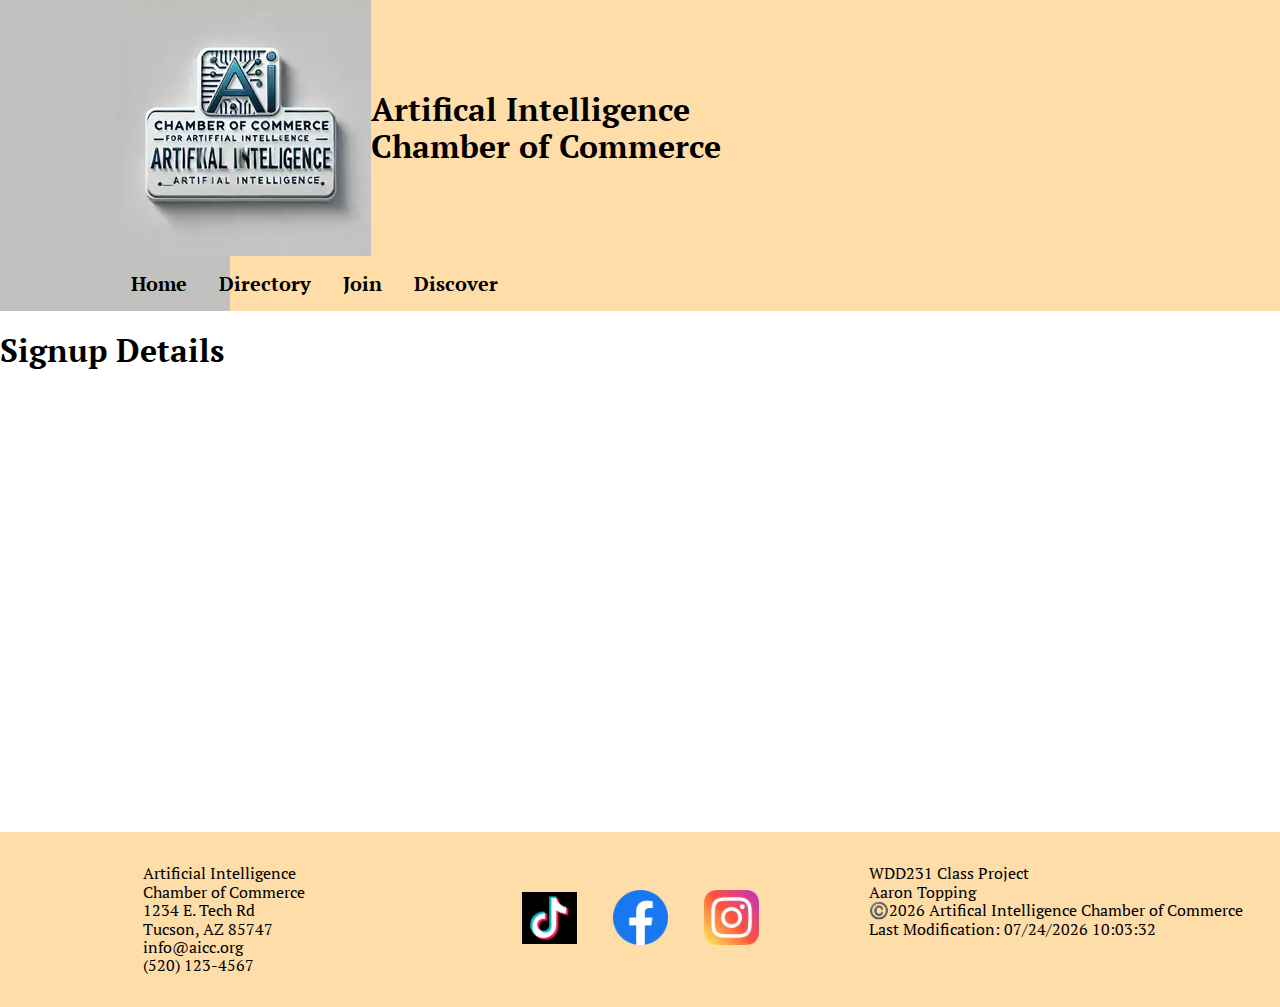
<file: chamber/thankyou.html>
<!DOCTYPE html>
<html lang="en">

<head>
    <meta charset="UTF-8">
    <meta name="viewport" content="width=device-width, initial-scale=1.0">
    <title>WDD 231 Chamber of Commerce - Aaron Topping - Sign Up Thank You Page</title>

    <!-- Google Preconnects -->
    <link rel="preconnect" href="https://fonts.googleapis.com">
    <link rel="preconnect" href="https://fonts.gstatic.com" crossorigin>

    <!-- Google Font links -->
    <link href="https://fonts.googleapis.com/css2?family=Playfair+Display:ital,wght@0,400..900;1,400..900&display=swap"
        rel="stylesheet">
    <link
        href="https://fonts.googleapis.com/css2?family=PT+Serif:ital,wght@0,400;0,700;1,400;1,700&family=Playfair+Display:ital,wght@0,400..900;1,400..900&display=swap"
        rel="stylesheet">

    <meta name="description" content="WDD 231 - Chamber of Commerce - Discover Page">
    <meta name="author" content="Aaron Topping">

    <!-- STYLE SHEETS -->
    <link rel="stylesheet" href="styles/normalize.css">
    <link rel="stylesheet" href="styles/directory.css">
    <link rel="stylesheet" href="styles/directory-large.css">

    <!-- JS LOGIC -->
    <script src="scripts/directory.js" defer></script>
    <script src="scripts/application.js" defer></script>

    <!-- Favicon -->
    <link rel="icon" href="../images/favicon.ico">

    <!-- META properties Facebook -->
    <meta property="og:title" content="Aaron Topping">
    <meta property="og:type" content="website">
    <meta property="og:url" content="https://thegeneticsguy.github.io/wdd231/">
    <meta property="og:image" content="https://thegeneticsguy.github.io/wdd231/images/Aaron.webp">
    <meta property="og:description" content="WDD 231 Chamber of Commerce - Sign Up Thank You Page">

    <!-- Twitter Card tags -->
    <meta name="twitter:card" content="summary">
    <meta name="twitter:title" content="Aaron Topping">
    <meta name="twitter:description" content="WDD 231 Chamber of Commerce - Sign Up Thank You Page">
    <meta name="twitter:image" content="https://thegeneticsguy.github.io/wdd231/images/Aaron.webp">
    <meta name="twitter:url" content="https://thegeneticsguy.github.io/wdd231/chamber/chamber.html">

</head>

<body>
    <header>
        <div id="header-container">
            <div id="header-top">
                <div id="header-left">
                    <img src="images/logo.webp" alt="Chamber of Commerce Logo">
                    <h1>Artifical Intelligence<br><span id="header_title">Chamber of Commerce</span></h1>
                </div>
            </div>
        </div>
        <nav>
            <div id="nav-container">
                <div class="icon-menu">
                    <span></span>
                    <span></span>
                    <span></span>
                </div>
                <ul class="navigation">
                    <li><a href="index.html" id="home_nav">Home</a></li>
                    <li><a href="directory.html" id="directory_nav">Directory</a></li>
                    <li><a href="join.html" id="join_nav">Join</a></li>
                    <li><a href="discover.html" id="discover_nav">Discover</a></li>
                </ul>
            </div>
        </nav>
    </header>

    <main>
        <div id="thank-you-page">
            <h1>Signup Details</h1>

            <div id=results-wrapper>
                <div id="join-results"></div>
            </div>
        </div>
    </main>

    <footer>
        <div id="footer-container">
            <div id="footer-left">
                <p class="name-styling">Artificial Intelligence<br>Chamber of Commerce</p>
                <p>1234 E. Tech Rd</p>
                <p>Tucson, AZ 85747</p>
                <p>info@aicc.org</p>
                <p>(520) 123-4567</p>
            </div>
            <div id="social_media">
                <a href="https://tiktok.com" target="_blank">
                    <img src="images/tiktok.webp" alt="TikTok">
                </a>
                <a href="https://facebook.com" target="_blank">
                    <img src="images/facebook.webp" alt="Facebook">
                </a>
                <a href="https://instagram.com" target="_blank">
                    <img src="images/instagram.webp" alt="Instagram">
                </a>
            </div>
            <div id="footer-right">
                <p class="name-styling">WDD231 Class Project</p>
                <p>Aaron Topping</p>
                <p>©️<span id="currentyear"></span> Artifical Intelligence Chamber of Commerce</p>
                <p class="modified">Last Modification: <span id="lastModified"></span></p>
            </div>
        </div>
    </footer>
</body>

</html>
</file>
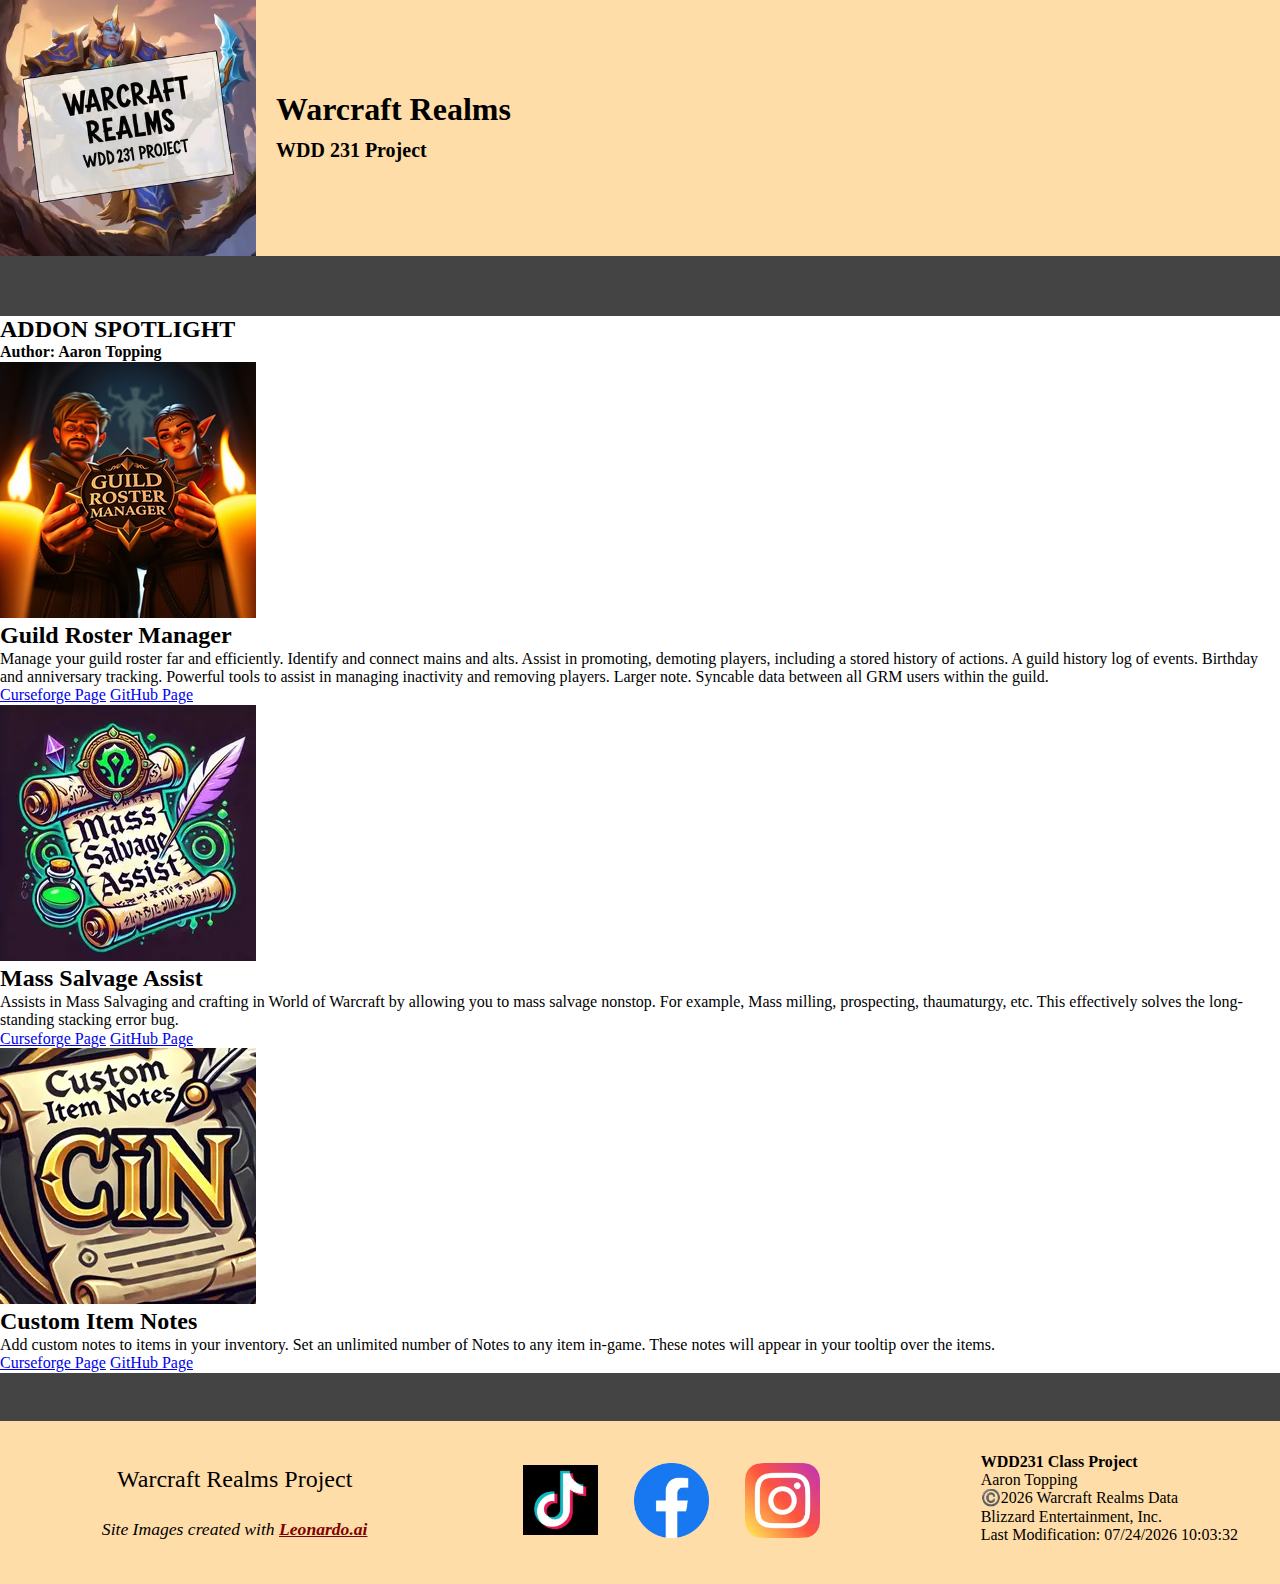
<file: project/addons.html>
<!DOCTYPE html>
<html lang="en">

<head>
    <meta charset="UTF-8">
    <meta name="viewport" content="width=device-width, initial-scale=1.0">
    <title>WDD 231 - Aaron Topping - Warcraft Realms Project Page</title>

    <!-- Google Preconnects -->
    <link rel="preconnect" href="https://fonts.googleapis.com">
    <link rel="preconnect" href="https://fonts.gstatic.com" crossorigin>

    <!-- Google Font links -->
    <link href="https://fonts.googleapis.com/css2?family=Playfair+Display:ital,wght@0,400..900;1,400..900&display=swap"
        rel="stylesheet">
    <link
        href="https://fonts.googleapis.com/css2?family=PT+Serif:ital,wght@0,400;0,700;1,400;1,700&family=Playfair+Display:ital,wght@0,400..900;1,400..900&display=swap"
        rel="stylesheet">

    <meta name="description" content="WDD 231 - Aaron Topping - Warcraft Realms Project Events Page">
    <meta name="author" content="Aaron Topping">

    <!-- STYLE SHEETS -->
    <link rel="stylesheet" href="styles/normalize.css">
    <link rel="stylesheet" href="styles/realms.css">
    <link rel="stylesheet" href="styles/realms-large.css">

    <!-- JS LOGIC -->
    <script src="scripts/env.js" defer></script>
    <script src="scripts/blizzAPI.js" defer></script>
    <script src="scripts/addons.js" defer></script>

    <!-- Favicon -->
    <link rel="icon" href="../images/favicon.ico">

    <!-- META properties Facebook -->
    <meta property="og:title" content="Aaron Topping">
    <meta property="og:type" content="website">
    <meta property="og:url" content="https://thegeneticsguy.github.io/wdd231/project">
    <meta property="og:image" content="https://thegeneticsguy.github.io/wdd231/images/Aaron.webp">
    <meta property="og:description" content="WDD 231 Aaron Topping - Final Project - Warcraft Realms Addons Page">

    <!-- Twitter Card tags -->
    <meta name="twitter:card" content="summary">
    <meta name="twitter:title" content="Aaron Topping">
    <meta name="twitter:description" content="WDD 231 Aaron Topping - Final Project - Warcraft Realms Addons Page">
    <meta name="twitter:image" content="https://thegeneticsguy.github.io/wdd231/images/Aaron.webp">
    <meta name="twitter:url" content="https://thegeneticsguy.github.io/wdd231/project">

</head>

<body>
    <header>
        <div id="header-container">
            <div id="header-top">
                <div id="header-left">
                    <img src="images/logo.webp" alt="Warcraft Realms Project Site Logo" loading="lazy" height="392"
                        width="392">
                    <h1>Warcraft Realms<br><span id="header_title">WDD 231 Project</span></h1>
                </div>
            </div>
        </div>
        <nav>
            <div id="nav-container">
                <div class="icon-menu">
                    <span></span>
                    <span></span>
                    <span></span>
                </div>
                <ul class="navigation">
                    <li><a href="index.html" id="home_nav">Home</a></li>
                    <li><a href="token.html" id="token_nav">WOW Token</a></li>
                    <li><a href="addons.html" id="addons_nav"><span>►</span> Useful Addons <span>◄</span></a></li>
                </ul>
            </div>
        </nav>
    </header>

    <main>
        <div id="addon-main-wrapper">
            <h2 id="addon-header">ADDON SPOTLIGHT</h2>
            <p id="author-header"><strong>Author: Aaron Topping</strong></p>
            <div class="addon-container">
                <!--ADDON CARDS will be inserted here -->
            </div>
        </div>

        <!-- Divider at bottom above footer -->
        <div class="divider-footer"></div>
    </main>

    <footer>
        <div id="footer-container">
            <div id="footer-left">
                <p class="name-styling">Warcraft Realms Project</p>
                <p id="attribution"><em>Site Images created with <strong><a href="https://leonardo.ai"
                                target="_blank">Leonardo.ai</a></strong></em></p>
            </div>
            <div id="social_media">
                <a href="https://tiktok.com" target="_blank">
                    <img src="images/tiktok.webp" alt="TikTok" width="75" height="70">
                </a>
                <a href="https://facebook.com" target="_blank">
                    <img src="images/facebook.webp" alt="Facebook" width="75" height="75">
                </a>
                <a href="https://instagram.com" target="_blank">
                    <img src="images/instagram.webp" alt="Instagram" width="75" height="75">
                </a>
            </div>
            <div id="footer-right">
                <p><Strong>WDD231 Class Project</Strong></p>
                <p>Aaron Topping</p>
                <p>©️<span id="currentyear"></span> Warcraft Realms Data<br>Blizzard Entertainment, Inc.</p>
                <p class="modified">Last Modification: <span id="lastModified"></span></p>
            </div>
        </div>
    </footer>
</body>

</html>
</file>
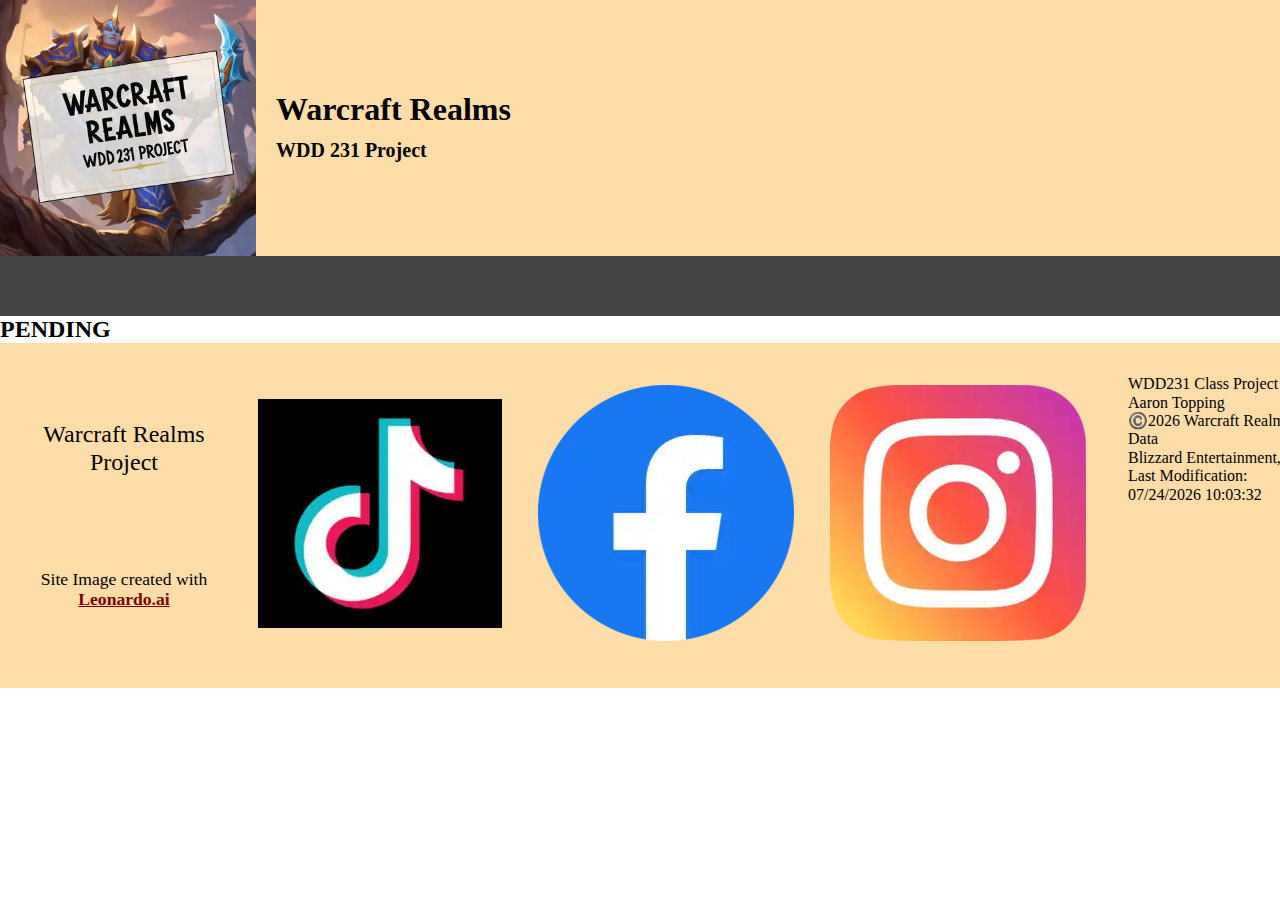
<file: project/events.html>
<!DOCTYPE html>
<html lang="en">

<head>
    <meta charset="UTF-8">
    <meta name="viewport" content="width=device-width, initial-scale=1.0">
    <title>WDD 231 - Aaron Topping - Warcraft Realms Project Page</title>

    <!-- Google Preconnects -->
    <link rel="preconnect" href="https://fonts.googleapis.com">
    <link rel="preconnect" href="https://fonts.gstatic.com" crossorigin>

    <!-- Google Font links -->
    <link href="https://fonts.googleapis.com/css2?family=Playfair+Display:ital,wght@0,400..900;1,400..900&display=swap"
        rel="stylesheet">
    <link
        href="https://fonts.googleapis.com/css2?family=PT+Serif:ital,wght@0,400;0,700;1,400;1,700&family=Playfair+Display:ital,wght@0,400..900;1,400..900&display=swap"
        rel="stylesheet">

    <meta name="description" content="WDD 231 - Aaron Topping - Warcraft Realms Project Events Page">
    <meta name="author" content="Aaron Topping">

    <!-- STYLE SHEETS -->
    <link rel="stylesheet" href="styles/normalize.css">
    <link rel="stylesheet" href="styles/realms.css">
    <link rel="stylesheet" href="styles/realms-large.css">

    <!-- JS LOGIC -->
    <script src="scripts/realms.js" defer></script>

    <!-- Favicon -->
    <link rel="icon" href="../images/favicon.ico">

    <!-- META properties Facebook -->
    <meta property="og:title" content="Aaron Topping">
    <meta property="og:type" content="website">
    <meta property="og:url" content="https://thegeneticsguy.github.io/wdd231/project">
    <meta property="og:image" content="https://thegeneticsguy.github.io/wdd231/images/Aaron.webp">
    <meta property="og:description" content="WDD 231 Aaron Topping - Final Project - Warcraft Realms Events Page">

    <!-- Twitter Card tags -->
    <meta name="twitter:card" content="summary">
    <meta name="twitter:title" content="Aaron Topping">
    <meta name="twitter:description" content="WDD 231 Aaron Topping - Final Project - Warcraft Realms Events Page">
    <meta name="twitter:image" content="https://thegeneticsguy.github.io/wdd231/images/Aaron.webp">
    <meta name="twitter:url" content="https://thegeneticsguy.github.io/wdd231/project">

</head>

<body>
    <header>
        <div id="header-container">
            <div id="header-top">
                <div id="header-left">
                    <img src="images/logo.webp" alt="Warcraft Realms Project Site Logo" loading="lazy">
                    <h1>Warcraft Realms<br><span id="header_title">WDD 231 Project</span></h1>
                </div>
            </div>
        </div>
        <nav>
            <div id="nav-container">
                <div class="icon-menu">
                    <span></span>
                    <span></span>
                    <span></span>
                </div>
                <ul class="navigation">
                    <li><a href="index.html" id="home_nav">Home</a></li>
                    <li><a href="events.html" id="events_nav"><span>►</span> Upcoming Events <span>◄</span></a></li>
                    <li><a href="addons.html" id="addons_nav">Useful Addons</a></li>
                </ul>
            </div>
        </nav>
    </header>

    <main>
        <h2>PENDING</h2>
    </main>

    <footer>
        <div id="footer-container">
            <div id="footer-left">
                <p class="name-styling">Warcraft Realms Project</p>
                <p id="attribution">Site Image created with <strong><a href="https://leonardo.ai"
                            target="_blank">Leonardo.ai</a></strong></p>
            </div>
            <div id="social_media">
                <a href="https://tiktok.com" target="_blank">
                    <img src="images/tiktok.webp" alt="TikTok">
                </a>
                <a href="https://facebook.com" target="_blank">
                    <img src="images/facebook.webp" alt="Facebook">
                </a>
                <a href="https://instagram.com" target="_blank">
                    <img src="images/instagram.webp" alt="Instagram">
                </a>
            </div>
            <div id="footer-right">
                <p class="name-styling">WDD231 Class Project</p>
                <p>Aaron Topping</p>
                <p>©️<span id="currentyear"></span> Warcraft Realms Data<br>Blizzard Entertainment, Inc.</p>
                <p class="modified">Last Modification: <span id="lastModified"></span></p>
            </div>
        </div>
    </footer>
</body>

</html>
</file>
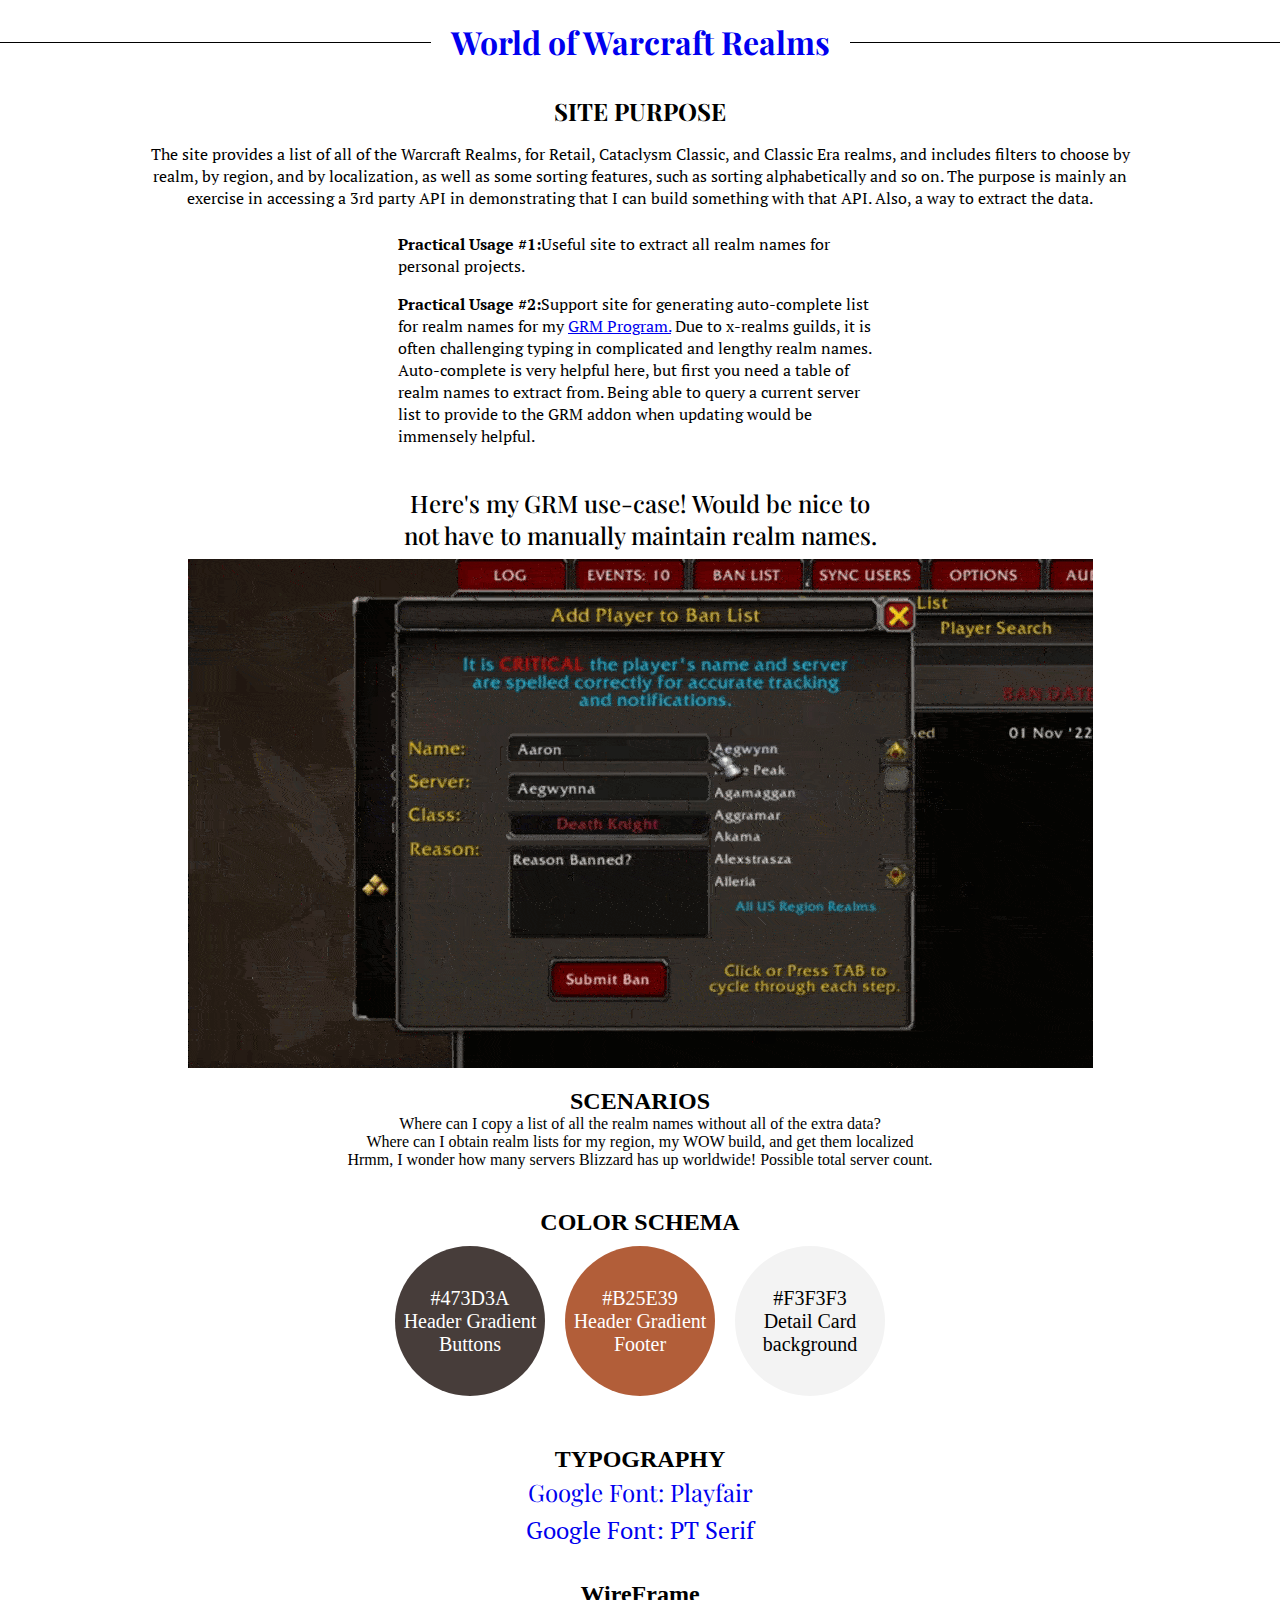
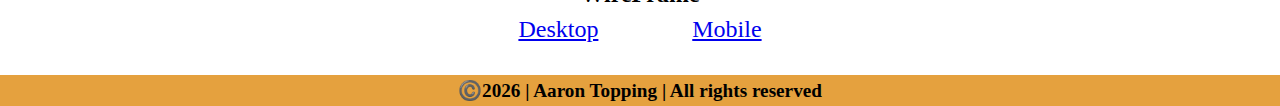
<file: project/siteplan.html>
<!DOCTYPE html>
<html lang="en-US">

<head>
    <meta charset="UTF-8">
    <meta name="viewport" content="width=device-width, initial-scale=1.0">
    <title>Aaron Topping - WDD 231 - Siteplan Final Project - Warcraft Realms</title>

    <!-- Google Preconnects -->
    <link rel="preconnect" href="https://fonts.googleapis.com">
    <link rel="preconnect" href="https://fonts.gstatic.com" crossorigin>

    <!-- Google Font links -->
    <link href="https://fonts.googleapis.com/css2?family=Playfair+Display:ital,wght@0,400..900;1,400..900&display=swap"
        rel="stylesheet">
    <link
        href="https://fonts.googleapis.com/css2?family=PT+Serif:ital,wght@0,400;0,700;1,400;1,700&family=Playfair+Display:ital,wght@0,400..900;1,400..900&display=swap"
        rel="stylesheet">

    <meta name="description" content="Aaron Topping - WDD 231 - Siteplan Final Project - Warcraft Realms">
    <meta name="author" content="Aaron Topping">

    <!-- STYLE SHEETS -->
    <link rel="stylesheet" href="styles/siteplan.css">

    <!-- JS LOGIC -->
    <script src="scripts/siteplan.js" defer></script>

    <!-- Favicon -->
    <link rel="icon" href="images/favicon.ico">

    <!-- META properties Facebook -->
    <meta property="og:title" content="Aaron Topping">
    <meta property="og:type" content="website">
    <meta property="og:url" content="https://thegeneticsguy.github.io/wdd231/project/siteplan.html">
    <meta property="og:image" content="https://thegeneticsguy.github.io/wdd231/images/Aaron.webp">
    <meta property="og:description" content="WDD 231 Home Page">

    <!-- Twitter Card tags -->
    <meta name="twitter:card" content="summary">
    <meta name="twitter:title" content="Aaron Topping">
    <meta name="twitter:description" content="WDD 231 Home Page">
    <meta name="twitter:image" content="https://thegeneticsguy.github.io/wdd231/images/Aaron.webp">
    <meta name="twitter:url" content="https://thegeneticsguy.github.io/wdd231/project/siteplan.html">

</head>

<body>

    <header>
        <div class="header-content">
            <h1><a href="#" id="home" title="Home">World of Warcraft Realms</a>
            </h1>
        </div>

        <h2>SITE PURPOSE</h2>
        <p>The site provides a list of all of the Warcraft Realms, for Retail, Cataclysm Classic, and Classic Era
            realms, and includes filters to choose by realm, by region, and by localization, as well as some sorting
            features, such as sorting alphabetically and so on. The purpose is mainly an exercise in accessing a 3rd
            party API in demonstrating that I can build something with that API. Also, a way to extract the data.</p>
        <div id='header-purpose'>
            <p><strong>Practical Usage #1:</strong>Useful site to extract all realm names for personal projects.</p>
            <p><strong>Practical Usage #2:</strong>Support site for generating auto-complete list for realm names for my
                <a href="https://github.com/TheGeneticsGuy/Guild-Roster-Manager" target="_blank">GRM Program.</a> Due to
                x-realms guilds, it is often challenging typing in complicated and lengthy realm names.
                Auto-complete is very helpful here, but first you need a table of realm names to extract from. Being
                able to query a current server list to provide to the GRM addon when updating would be immensely
                helpful.
            </p>
            <h2>Here's my GRM use-case! Would be nice to not have to manually maintain realm names.</h2>
            <img src="images/autocomplete.gif" alt="GRM addon autocomplete" loading="lazy">
        </div>

    </header>

    <main>
        <div class="scenarios">
            <h2>SCENARIOS</h2>
            <p>Where can I copy a list of all the realm names without all of the extra data?</p>
            <p>Where can I obtain realm lists for my region, my WOW build, and get them localized</p>
            <p>Hrmm, I wonder how many servers Blizzard has up worldwide! Possible total server count.</p>
        </div>

        <div class="colorChoices">
            <h2>COLOR SCHEMA</h2>
            <div class="colors">
                <div class="circle circle1">
                    <span class="colorText">#473D3A<br>Header Gradient Buttons</span>
                </div>
                <div class="circle circle2">
                    <span class="colorText">#B25E39<br>Header Gradient Footer</br></span>
                </div>
                <div class="circle circle3">
                    <span class="colorText">#F3F3F3<br>Detail Card background</span>
                </div>
            </div>
        </div>

        <div class="typography">
            <h2>TYPOGRAPHY</h2>
            <p class="font1"><a href="https://fonts.google.com/specimen/Playfair+Display" target="_blank">Google Font:
                    Playfair</a></p>
            <p class="font2"><a href="https://fonts.google.com/specimen/PT+Serif" target="_blank">Google Font: PT
                    Serif</a></p>
        </div>

        <div class="wireframe">
            <h2>WireFrame</h2>
            <div class="wireframe2">
                <p><a href="images/wf-full.webp" target="_blank">Desktop</a></p>
                <p><a href="images/wf-mobile.webp" target="_blank">Mobile</a></p>
            </div>
        </div>

    </main>

    <footer>
        <p>©️<span id="currentyear"></span> | Aaron Topping | All rights reserved</p>
    </footer>
</body>

</html>
</file>
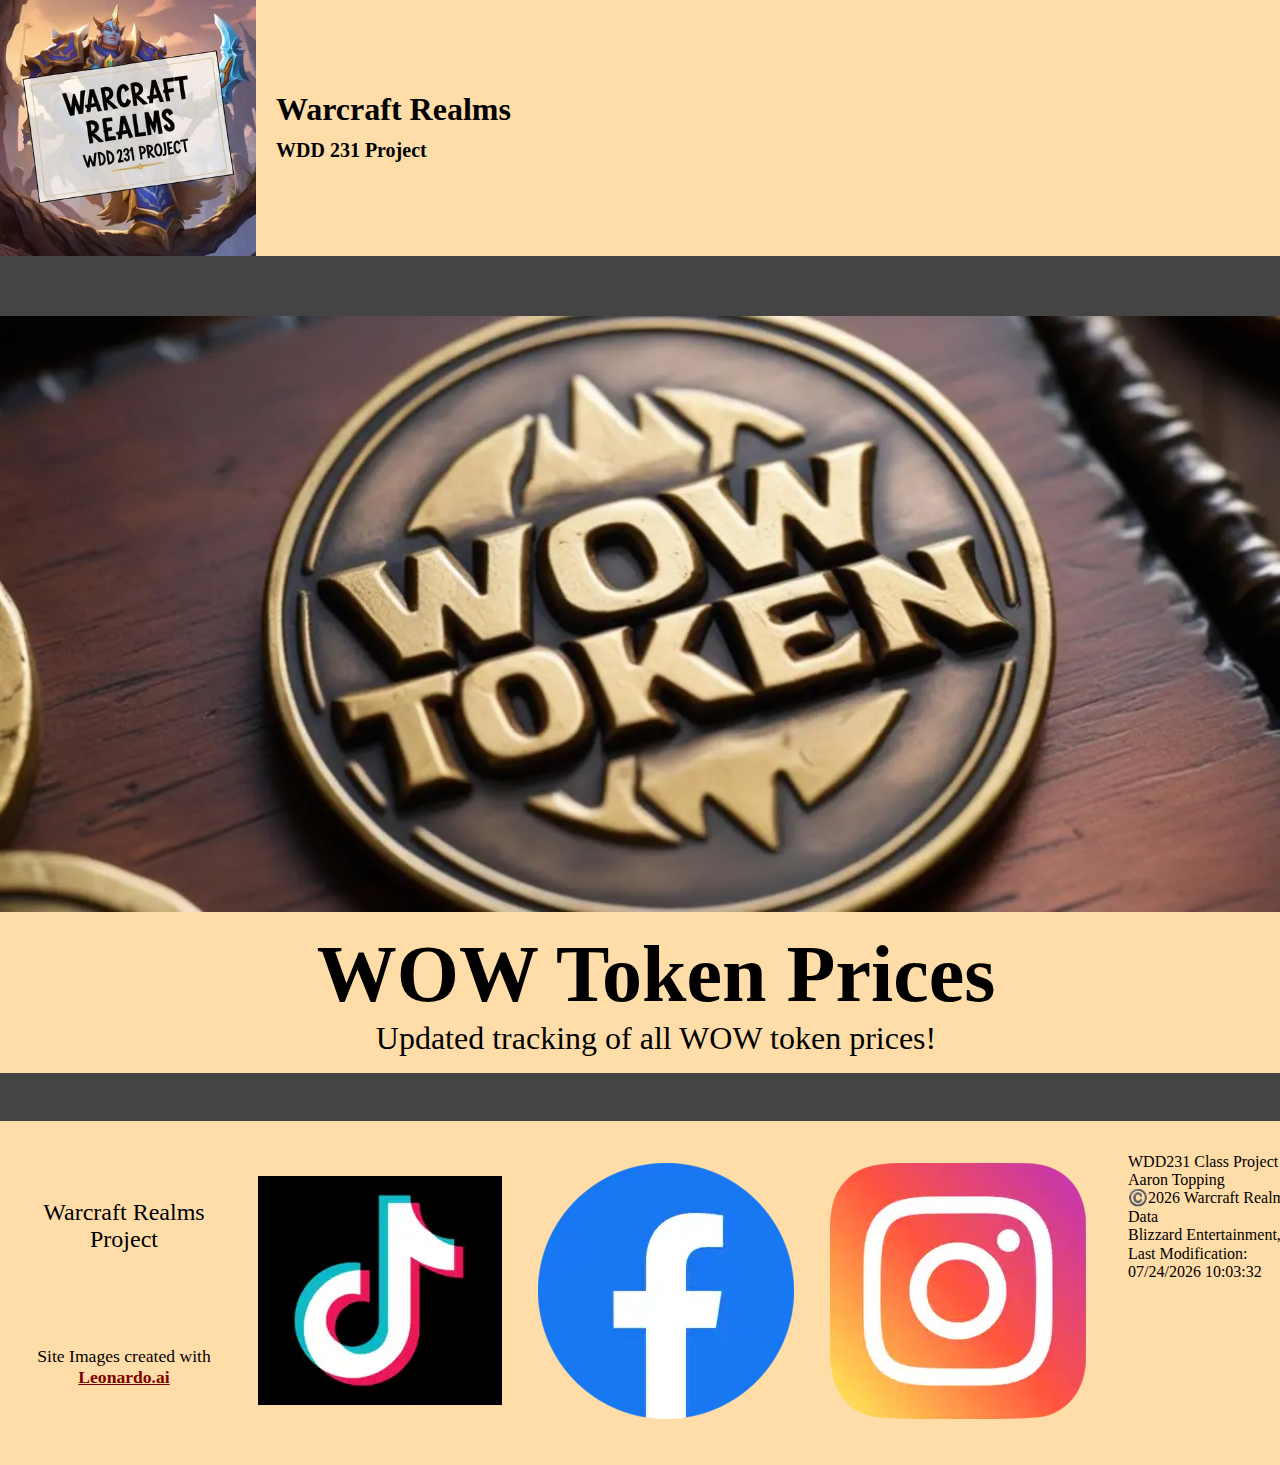
<file: project/token.html>
<!DOCTYPE html>
<html lang="en">

<head>
    <meta charset="UTF-8">
    <meta name="viewport" content="width=device-width, initial-scale=1.0">
    <title>WDD 231 - Aaron Topping - Warcraft Realms Project Page</title>

    <!-- Google Preconnects -->
    <link rel="preconnect" href="https://fonts.googleapis.com">
    <link rel="preconnect" href="https://fonts.gstatic.com" crossorigin>

    <!-- Google Font links -->
    <link href="https://fonts.googleapis.com/css2?family=Playfair+Display:ital,wght@0,400..900;1,400..900&display=swap"
        rel="stylesheet">
    <link
        href="https://fonts.googleapis.com/css2?family=PT+Serif:ital,wght@0,400;0,700;1,400;1,700&family=Playfair+Display:ital,wght@0,400..900;1,400..900&display=swap"
        rel="stylesheet">

    <meta name="description" content="WDD 231 - Aaron Topping - Warcraft Realms Project WOW Token Cost Page">
    <meta name="author" content="Aaron Topping">

    <!-- STYLE SHEETS -->
    <link rel="stylesheet" href="styles/normalize.css">
    <link rel="stylesheet" href="styles/realms.css">
    <link rel="stylesheet" href="styles/realms-large.css">

    <!-- JS LOGIC -->
    <script src="scripts/env.js" defer></script>
    <script src="scripts/blizzAPI.js" defer></script>
    <script src="scripts/token.js" defer></script>

    <!-- Favicon -->
    <link rel="icon" href="../images/favicon.ico">

    <!-- META properties Facebook -->
    <meta property="og:title" content="Aaron Topping">
    <meta property="og:type" content="website">
    <meta property="og:url" content="https://thegeneticsguy.github.io/wdd231/project">
    <meta property="og:image" content="https://thegeneticsguy.github.io/wdd231/images/Aaron.webp">
    <meta property="og:description"
        content="WDD 231 Aaron Topping - Final Project - Warcraft Realms WOW Token Cost Page">

    <!-- Twitter Card tags -->
    <meta name="twitter:card" content="summary">
    <meta name="twitter:title" content="Aaron Topping">
    <meta name="twitter:description"
        content="WDD 231 Aaron Topping - Final Project - Warcraft Realms WOW Token Cost Page">
    <meta name="twitter:image" content="https://thegeneticsguy.github.io/wdd231/images/Aaron.webp">
    <meta name="twitter:url" content="https://thegeneticsguy.github.io/wdd231/project">

</head>

<body>
    <header>
        <div id="header-container">
            <div id="header-top">
                <div id="header-left">
                    <img src="images/logo.webp" alt="Warcraft Realms Project Site Logo" loading="lazy">
                    <h1>Warcraft Realms<br><span id="header_title">WDD 231 Project</span></h1>
                </div>
            </div>
        </div>
        <nav>
            <div id="nav-container">
                <div class="icon-menu">
                    <span></span>
                    <span></span>
                    <span></span>
                </div>
                <ul class="navigation">
                    <li><a href="index.html" id="home_nav">Home</a></li>
                    <li><a href="token.html" id="token"><span>►</span> WOW Token <span>◄</span></a></li>
                    <li><a href="addons.html" id="addons_nav">Useful Addons</a></li>
                </ul>
            </div>
        </nav>
    </header>

    <main>
        <div class="full_body">
            <div class="hero">
                <picture>
                    <!-- Small screen (default) -->
                    <source srcset="images/wow_token-small.webp" media="(max-width: 600px)">
                    <source srcset="images/wow_token-med.webp" media="(max-width: 1024px)">
                    <source srcset="images/wow_token-large.webp">
                    <img src="images/wow_token-large.webp" alt="Hero image">
                </picture>
            </div>

        </div>

        <div class="token-details">
            <div>
                <h2>WOW Token Prices</h2>
                <p>Updated tracking of all WOW token prices!</p>
            </div>
        </div>

















        <!-- Divider at bottom above footer -->
        <div class="divider-footer"></div>
    </main>

    <footer>
        <div id="footer-container">
            <div id="footer-left">
                <p class="name-styling">Warcraft Realms Project</p>
                <p id="attribution">Site Images created with <strong><a href="https://leonardo.ai"
                            target="_blank">Leonardo.ai</a></strong></p>
            </div>
            <div id="social_media">
                <a href="https://tiktok.com" target="_blank">
                    <img src="images/tiktok.webp" alt="TikTok">
                </a>
                <a href="https://facebook.com" target="_blank">
                    <img src="images/facebook.webp" alt="Facebook">
                </a>
                <a href="https://instagram.com" target="_blank">
                    <img src="images/instagram.webp" alt="Instagram">
                </a>
            </div>
            <div id="footer-right">
                <p class="name-styling">WDD231 Class Project</p>
                <p>Aaron Topping</p>
                <p>©️<span id="currentyear"></span> Warcraft Realms Data<br>Blizzard Entertainment, Inc.</p>
                <p class="modified">Last Modification: <span id="lastModified"></span></p>
            </div>
        </div>
    </footer>
</body>

</html>
</file>
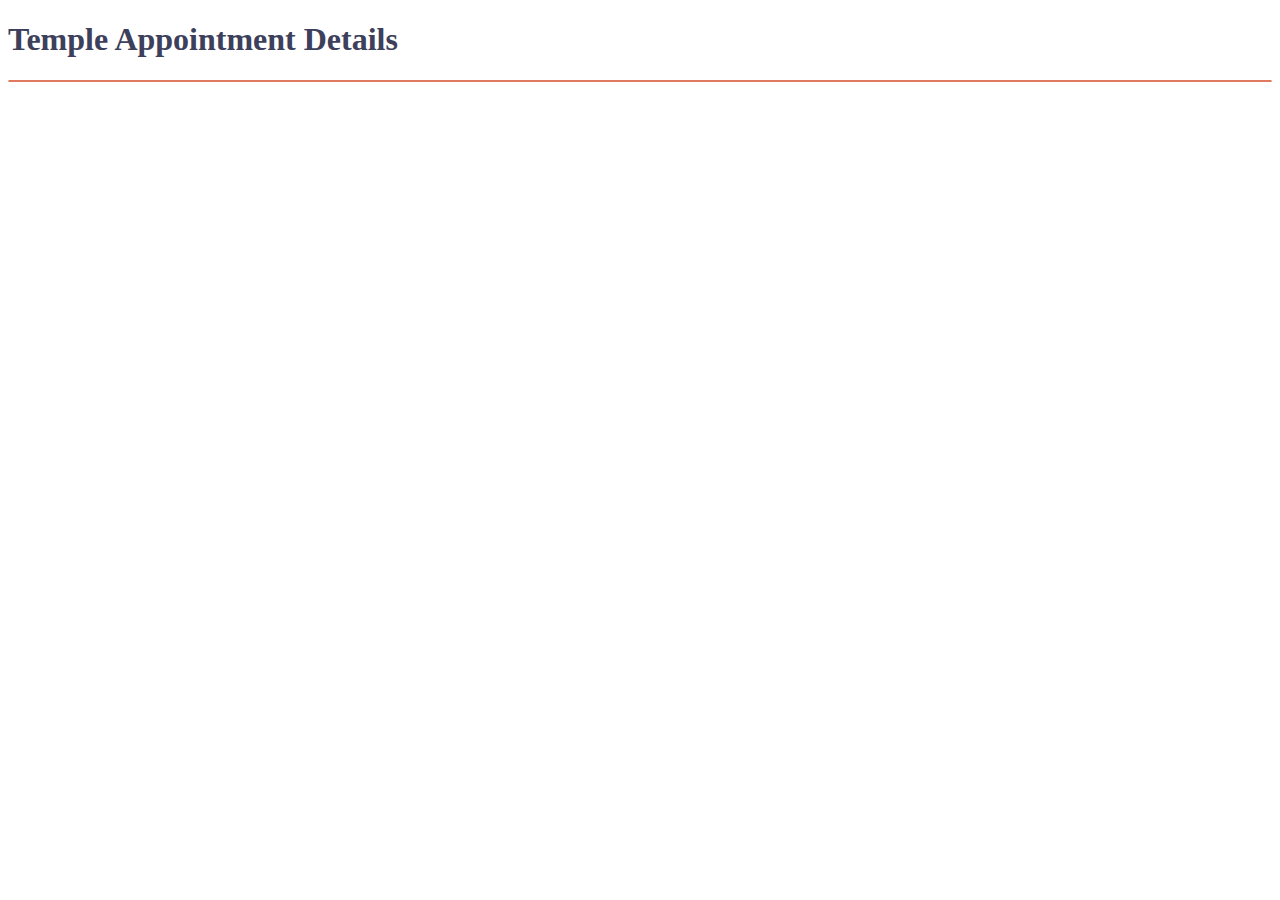
<file: Temple_Form/thanks.html>
<!DOCTYPE html>
<html lang="en">

<head>
  <meta charset="UTF-8">
  <meta name="viewport" content="width=device-width, initial-scale=1.0">
  <meta name="description" content="Web Lab Start File">
  <meta name="author" content="Paul Cheney">

  <link rel="stylesheet" href="styles/small.css">
  <link rel="stylesheet" href="styles/large.css">

  <title>Web Lab Start File</title>
</head>

<body>

  <main>
    <h1>Temple Appointment Details</h1>

    <div id="results"></div>

  </main>



  <script src="js/scripts.js"></script>
</body>

</html>
</file>
<file: styles/commerce.css>
:root {
    --background-color: #2d5a72;
    --background-body-color: #f5f5f5;

    --heading-font: 'Playfair Display', serif;
    --paragraph-font: 'PT Serif', serif;
}

* {
    margin: 0;
    padding: 0;
    box-sizing: border-box;
}

body {
    font-family: var(--heading-font);
    background-color: var(--background-body-color);
    color: #333;
    margin: 0 auto;

}

header {
    background-color: var(--background-color);
    display: flex;
    flex-direction: column;
    align-items: center;
    justify-content: space-between;
}

head {
    max-width: 1024px;
}

.header-Top {
    display: flex;
    align-items: center;
    padding: 1rem;
}

.header-Top p {
    color: #fff;
    font-size: 2.5rem;
    font-weight: bold;
}

header img {
    margin-right: 3rem;
    border-radius: 15px;
    /* Rounds the corners slightly */
}

nav {
    background-color: #000;
    width: 100%;
}

.navigation {
    display: flex;
    flex-direction: column;
    justify-content: center;
    list-style-type: none;
    padding: 0;
    margin: 0;
}

.navigation li {
    flex: 1;
    text-align: center;
    font-size: 1.2rem;
    display: none
}

.navigation.open li {
    display: block;
}

.navigation li a {
    display: block;
    padding: 1rem;
    color: #fff;

    /* White string */
    text-decoration: none;
    font-weight: bold;
    transition: background-color 0.3s;
}

.navigation a {
    font-size: 1.25rem;
}


.navigation li a:hover {
    background-color: #444;
}

/* HAMBURGER ICON */

.icon {
    margin: 20px;
}

.icon-menu {
    width: 35px;
    height: 30px;
    margin: 10px 10px;
    position: relative;
    cursor: pointer;
    display: inline-block;
}

.icon-menu span {
    background-color: #fff;
    position: absolute;
    border-radius: 2px;
    transition: .3s cubic-bezier(.8, .5, .2, 1.4);
    width: 100%;
    height: 4px;
}

.icon-menu span:nth-child(1) {
    top: 0px;
    left: 0px;
}

.icon-menu span:nth-child(2) {
    top: 13px;
    left: 0px;
}

.icon-menu span:nth-child(3) {
    bottom: 0px;
    left: 0px;
}

.icon-menu:not(.open):hover span:nth-child(1) {
    transform: scaleY(1.2);
    left: -5px;
}

.icon-menu:not(.open):hover span:nth-child(2) {
    transform: rotate(5deg) scaleY(1.1);
}

.icon-menu:not(.open):hover span:nth-child(3) {
    transform: scaleY(1.2);
    left: 5px;
}

.icon-menu.open span:nth-child(1) {
    transform: rotate(45deg) scaleX(0.7);
    top: 13PX;
    left: -8px;
}

.icon-menu.open span:nth-child(2) {
    transform: scale(0);
    transition-duration: 50ms
}

.icon-menu.open span:nth-child(3) {
    transform: rotate(-45deg) scaleX(0.7);
    top: 13PX;
    left: 7px;
}

/* MAIN BODY */

body {
    max-width: 1024px;
}

main {
    padding: 0.5rem;
}

.top_sections {
    display: grid;
    grid-template-columns: 1fr;
}

.section3_p {
    text-align: center;
}

.bottom_section p {
    display: inline-block;
    text-align: left;
    color: #000;
    font-weight: bold;
    padding: 0.25rem;
    font-size: 1.5rem;
    width: 400px;
}

#credits,
#credits_total {
    color: #008dc5
}

#course_work {
    padding: 1rem;
    padding-left: 2rem;
    font-size: 1.25rem;
}

#location {
    display: flex;
    flex-direction: column;
    padding: 2rem;
    align-items: center;
}

#location p {
    color: #000;
    font-weight: bold;
    padding-top: 1rem;
}

section {
    background-color: rgb(230, 230, 230);
    padding-top: 0;
    box-shadow: 3px 5px 10px 3px rgba(0, 0, 0, 0.5);
    margin: 1rem;
    transition: 0.25s ease-in-out;
}

h2 {
    background-color: #33688e;
    color: #fff;
    padding: 0.5rem;
    font-size: 1.5rem;
    text-align: center;
}

/* Filter Buttons */

.filter_buttons {
    display: flex;
    flex-direction: row;
    justify-content: center;
}

/* Let's add a little animation effect */
.filter_buttons button:hover {
    transform: scale(1.1);
}

.filter_buttons button {
    background-color: #000;
    color: #FFF;
    font: var(--paragraph-font);
    height: 40px;
    width: 140px;
    margin: 10px;
    min-width: 120px;
    transition: transform 0.2s ease;
    cursor: pointer;
}

#course-grid {
    display: grid;
    grid-template-columns: 1fr;
    gap: 0.5rem;
    border-top: 1px solid #000000;
    padding-top: 0.5rem;
}

#course-grid button {
    color: #fff;
    border: none;
    padding: 0.5rem;
    font-size: 1rem;
    /* cursor: pointer; */
    transition: background-color 0.3s;
    margin: 5px;
}

/*
#course-grid button:hover {
    background-color: #a05252;
} */

/* FOOTER */

footer {
    background-color: var(--background-color);
    padding-bottom: 0rem;
    margin-top: 1rem;
    max-width: 1024px;
}

.owner-info {
    display: grid;
    grid-template-columns: 1fr;
    justify-content: center;
}

footer p {
    font-size: 1.2rem;
    font-weight: 700;
    text-align: center;
    margin: 0;
    padding: 0.25rem;
    color: #FFF;
}

.modified {
    color: rgb(45, 218, 160);
}
</file>
<file: styles/commerce-large.css>
@media screen and (min-width: 600px) {

    #course-grid {
        grid-template-columns: repeat(2, 1fr);
    }

    .owner-info {
        display: flex;
        justify-content: center;
    }

}

@media screen and (min-width: 800px) {

    body {
        width: 100%;
    }

    .icon-menu {
        display: none;
    }

    .navigation {
        justify-content: flex-end;
        flex-direction: row;
    }

    .navigation li {
        display: block;
        flex: 1 1 auto;
    }

    .navigation a {
        font-size: 1.5rem;
    }

    .top_sections {
        display: grid;
        grid-template-columns: 2fr 1fr;
    }

    #course-grid {
        grid-template-columns: repeat(3, 1fr);
    }

}
</file>
<file: chamber/styles/directory.css>
:root {
    --background-color: #fff6dd;
    /* --background-body-color: #f5f5f5; */
    --main-color: #ffdda9;

    --heading-font: 'Playfair Display', serif;
    --paragraph-font: 'PT Serif', serif;

    --header-font-color: #000;
}

* {
    margin: 0;
    padding: 0;
    box-sizing: border-box;
}

body {
    font-family: var(--paragraph-font);
    margin: 0 auto;
    max-width: 100%;

}

header {
    background-color: var(--main-color);
    display: grid;
    justify-content: center;
    background: linear-gradient(to left,
            var(--main-color) 82%,
            #C1C2BF 18%);
    /* Color Matched to the Logo using color picker hex match */
}

#header-container {
    display: grid;
    grid-template-columns: 2fr 1fr;
    align-items: stretch;
    min-height: 150px;
    max-width: 1600px;
}

header p {
    color: var(--header-font-color);
}

#header-left {
    display: flex;
    flex-direction: row;
    align-items: center;
}

#header-left p {
    padding: 20px;
}

nav {
    display: flex;
    align-items: flex-end;
    /* Ensures at bottom right */
    height: 100%;
}

.navigation {
    display: flex;
    flex-direction: column;
    list-style-type: none;
    padding: 0;
    margin: 0;
    align-self: flex-end;
    /* width: 100%; */
}

.navigation li {
    flex: 1;
    text-align: center;
    font-size: 1.2rem;
    /* display: none */
}

.navigation.open li {
    display: block;
}

.navigation li a {
    display: block;
    padding: 1rem;
    color: var(--header-font-color);

    /* White string */
    text-decoration: none;
    font-weight: bold;
    transition: background-color 0.3s;
}

.navigation a {
    font-size: 1.25rem;
}


.navigation li a:hover {
    background-color: #444;
    color: #fff;
}

/* BODY */

main {
    height: 500px;
}

#placeholder {
    text-align: center;
    padding: 2rem;
}

footer {
    background-color: var(--main-color);
    display: flex;
    justify-content: center;
    align-items: center;
    width: 100%;
}

#footer-container {
    display: grid;
    grid-template-columns: repeat(3, 1fr);
    gap: 2rem;
    padding: 2rem;
    max-width: 1600px;
    width: 100%;
}

#footer-left {
    justify-self: center;
    text-align: left;
}

#footer-right {
    justify-self: center;
    text-align: left;
}


#social_media {
    display: flex;
    justify-content: center;
    align-items: center;
    gap: 1rem;
}

footer img {
    width: 75px;
    height: auto;
    padding: 10px;
}
</file>
<file: chamber/styles/directory-large.css>
@media screen and (min-width: 550px) {

    #header-left {
        min-width: 700px;
    }
}

/* For the hero images */
@media (max-width: 599px) {
    .hero-wide {
        display: none;
    }

    .join-button {
        font-size: 4vw;
    }
}

@media (min-width: 600px) {
    .hero-mobile {
        display: none;
    }
}


@media screen and (min-width: 740px) {

    #footer-container {
        display: grid;
        grid-template-columns: repeat(3, 1fr);
        gap: 2rem;
        padding: 2rem;
        max-width: 1600px;
        width: 100%;
    }

    #footer-left,
    #footer-right {
        text-align: left;
    }


    .icon-menu {
        display: none;
    }

    .navigation li {
        display: block;
        flex: 1 1 auto;
    }

    .navigation {
        display: flex;
        flex-direction: row;
        justify-content: center;
        /* Add this to center the nav items */
        width: 100%;
    }

    .top_sections {
        grid-template-columns: 1fr 1fr;
    }

    #join-page-container {
        grid-template-columns: 1fr 1fr;
    }

    .discover-section-wrapper {
        grid-template-columns: 1fr 2fr;
    }
}

@media screen and (min-width: 1200px) {
    .forecast {
        grid-template-columns: 1fr 1fr 1fr;
    }

}
</file>
<file: project/styles/realms.css>
:root {
    --header-footer-color: #ffdda9;
    --nav-color: #444;
    --button-color: #473D3A;
    --secondary-color: #B25E39;

    /* Text Color */
    --primarytext-color: black;
    --secondarytext-color: #F3F3F3;

    --heading-font: "Playfair Display", serif;
    --paragraph-font: 'PT Serif', serif;
}

* {
    margin: 0;
}

/* HEADER AND NAV */
#header-container {
    background-color: var(--header-footer-color);
    display: grid;
    justify-content: center;
    background: var(--header-footer-color);
    max-width: 100%;
    width: 100%;
}

#header-top {
    display: grid;
    grid-template-columns: 1fr 2fr 1fr;
    align-items: stretch;
    min-height: 150px;
    margin: 0 auto;
}

header h1 {
    color: var(--header-font-color);
    padding: 20px;
}

#header_title {
    font-size: 20px;
    font-weight: 550;
}

#header-left {
    display: flex;
    flex-direction: row;
    align-items: center;
    justify-self: start;
    min-width: 500px;
}

header img {
    margin: 0;
    height: auto;
    max-width: 256px;
    padding-left: 0px;
}


nav {
    width: 100%;
    background-color: #444;
}

#nav-container {
    display: flex;
    align-items: flex-end;
    flex-direction: column;
    align-items: center;
    width: 100%;
}

.navigation {
    display: flex;
    flex-direction: column;
    list-style-type: none;
    padding: 0;
    margin: 0;
    width: 100%;
    max-width: 1700px;
    /* Slightly higher width for aesthetics */
}

.navigation li {
    flex: 1;
    text-align: center;
    font-size: 1.2rem;
    display: none
}

.navigation.open li {
    display: block;
}

.navigation li a {
    display: block;
    padding: 1rem;
    color: #fff;
    text-decoration: none;
    font-weight: bold;
    transition: background-color 0.3s;
}

.navigation a {
    font-size: 1.5rem;
}

.navigation a span {
    color: #71ffff;
}

.navigation li a:hover {
    background-color: #fff;
    color: #000;
}

/* ANIMATION */
@keyframes slide-in {
    from {
        transform: translateX(-100%);
        opacity: 0;
    }

    to {
        transform: translateX(0);
        opacity: 1;
    }
}

ul li {
    opacity: 0;
    /* Ensure items are hidden initially */
    animation: slide-in 0.5s ease-out forwards;
}

/* Add delay for sequential animation */
/* NAV ANIMATION */
ul li:nth-child(1) {
    animation-delay: 0.1s;
}

ul li:nth-child(2) {
    animation-delay: 0.2s;
}

ul li:nth-child(3) {
    animation-delay: 0.3s;
}


/* Hamburger */
.icon-menu {
    width: 35px;
    height: 30px;
    margin: 10px 10px;
    position: relative;
    cursor: pointer;
    display: inline-block;
}

.icon-menu span {
    background-color: #fff;
    position: absolute;
    border-radius: 2px;
    transition: .3s cubic-bezier(.8, .5, .2, 1.4);
    width: 100%;
    height: 4px;
}

.icon-menu span:nth-child(1) {
    top: 0px;
    left: 0px;
}

.icon-menu span:nth-child(2) {
    top: 13px;
    left: 0px;
}

.icon-menu span:nth-child(3) {
    bottom: 0px;
    left: 0px;
}

.icon-menu:not(.open):hover span:nth-child(1) {
    transform: scaleY(1.2);
    left: -5px;
}

.icon-menu:not(.open):hover span:nth-child(2) {
    transform: rotate(5deg) scaleY(1.1);
}

.icon-menu:not(.open):hover span:nth-child(3) {
    transform: scaleY(1.2);
    left: 5px;
}

.icon-menu.open span:nth-child(1) {
    transform: rotate(45deg) scaleX(0.7);
    top: 13PX;
    left: -8px;
}

.icon-menu.open span:nth-child(2) {
    transform: scale(0);
    transition-duration: 50ms
}

.icon-menu.open span:nth-child(3) {
    transform: rotate(-45deg) scaleX(0.7);
    top: 13PX;
    left: 7px;
}

/* HOME PAGE REALMS - MAIN FILTERS */

#main_body {
    display: flex;
    flex-direction: column;
    margin: 0 auto;
    max-width: 1700px;
    width: 100%;
}

#upper_main {
    display: grid;
    grid-template-columns: 1fr;
    margin: 1rem;
    padding: 1rem;

}

#filter-button-container {
    display: flex;
    flex-wrap: wrap;
    width: 100%;
    gap: 1rem;
    align-items: center;
    justify-content: center;
}

#right-upper-main {
    display: flex;
    flex-wrap: wrap;
    width: 100%;
    gap: 1.5rem;
    align-items: center;
    margin-left: 0;
    margin-top: 0.5rem;
    justify-content: center;
}

.filter-button {
    position: relative;
    /* Needed for positioning the pseudo-elements */
    width: auto;
    min-width: 260px;
    height: 3rem;
    font-family: var(--paragraph-font);
    font-weight: 700;
    background-color: var(--nav-color);
    color: #fff;
    padding: 1rem;
    margin: 0.5rem 0;
    margin-top: 2rem;
    cursor: pointer;
    overflow: hidden;
    box-shadow: 1px 5px 5px 2px rgba(0, 0, 0, 0.5);
    transition: all 0.3s;
}

.filter-button::after {
    content: '';
    position: absolute;
    left: 0;
    bottom: 0;
    width: 0;
    height: 3px;
    /* Thickness of the line */
    background-color: red;
    transition: width 0.3s ease;
}

.filter-button:hover::after {
    width: 100%;
}

.filter-button:hover {
    background-color: #0056b3;
}

.filter-button.selected::after {
    width: 100%;
    transition: none;
}

.filter-button.selected {
    background-color: #0056b3;
}

.filter-dropdown {
    display: flex;
    flex-direction: column;
    align-items: flex-start;
    font-family: var(--paragraph-font);
}

.filter-dropdown p {
    margin: 0 0 0.5rem 0;
    font-weight: bold;
    text-align: left;
}

.dropdown {
    position: relative;
    width: 260px;
    height: 3rem;
    font-family: var(--paragraph-font);
    font-weight: 700;
    background-color: var(--nav-color);
    color: #fff;
    padding: 0.5rem;
    padding-left: 1rem;
    margin: 0;
    border: none;
    border-radius: 5px;
    cursor: pointer;
    box-shadow: 1px 5px 5px 2px rgba(0, 0, 0, 0.5);
    transition: background-color 0.3s ease, box-shadow 0.3s ease;
    appearance: none;
}

.dropdown:hover {
    background-color: #0056b3;
}

.dropdown:focus {
    outline: none;
    outline: 2px solid red;
}

.dropdown option {
    background-color: var(--nav-color);
    color: #fff;
}

/* --------------- CORE GRID --------------------- */

#lower-main {
    display: grid;
    margin: 0 auto;
    max-width: 1200px;
    width: 90%;
    padding: 1rem;
}

/* Trying to give it a "frosty" frozen feel */
#main_body h2 {
    text-align: center;
    font-size: 4rem;
    padding-top: 2rem;
    margin: 0;
    color: #00547a;
    text-shadow:
        0 0 25px rgba(30, 129, 176, 0.9),
        3px 3px 2px rgba(0, 0, 0, 0.5);
    letter-spacing: 3px;
}


#realms-header:hover {
    transform: none;
}

#lower_main_grid {
    display: grid;
    grid-template-columns: 1fr;
    justify-content: center;
    align-items: center;
    gap: 10px;
    width: 80%;
    overflow-x: auto;
    /* white-space: nowrap; */
    margin: 0 auto;
}

.realm-item {
    animation: fadeIn 0.5s ease-in-out;
    display: grid;
    grid-template-columns: 1fr;
    align-items: center;
    padding: 15px;
    margin: 5px;
    background-color: #e7e7e7;
    border-radius: 5px;
    font-size: 1.5rem;
    box-shadow: 1px 2px 2px 2px rgba(0, 0, 0, 0.5);
    gap: 5px;
    min-width: 200px;
    cursor: pointer;
}

.realm-item:hover {
    background-color: #e8e8e8;
}

.realm-name {
    font-weight: bold;
    overflow: hidden;
    text-overflow: ellipsis;
    text-align: center;
}

.realm-status {
    text-align: center;
}

.realm-status.status-up,
.status-up {
    color: #188145;
    font-weight: bold;
}

.realm-status.status-down,
.status-down {
    color: #e74c3c;
    font-weight: bold;
}

.realm-population {
    text-align: center;
    font-weight: bold;
}

.realm-status,
.realm-population {
    display: none;
}

.grid-header {
    font-size: 2.5em;
    text-decoration: underline;
    font-weight: 700;
}

.grid-header .realm-status.status-up {
    color: black;
}

#lower-main p {
    text-align: center;
    font-size: 1.5rem;
    font-weight: bold;
}

#lower-main span {
    color: #7a0000;
}

#modal-click-msg {
    display: grid;
    font-size: 1.25rem !important;
}

/* Fade-in animation */
/* This animation is to make it obvious when realms refreshed */
@keyframes fadeIn {
    from {
        opacity: 0;
        transform: translateY(10px);
    }

    to {
        opacity: 1;
        transform: translateY(0);
    }
}

/* MODAL LOGIC */

/* MODALS */

dialog {
    max-width: 450px;
    width: 90%;
    border: 1px solid rgb(0 0 0 / 0.8);
    box-shadow: 0 0 2em rgb(0 0 0 / 0.3);
    position: fixed;
    top: 50%;
    left: 50%;
    transform: translate(-50%, -50%);
    overflow: hidden;
    border-radius: 15px;
    font-family: var(--paragraph-font);
}

dialog button {
    position: absolute;
    top: 8px;
    right: 10px;
    width: 30px;
    height: 30px;
    border-radius: 5px;
    padding: 0.5rem 1rem;
    display: flex;
    align-items: center;
    justify-content: center;
    border: 2px solid rgb(0 0 0 / 0.1);
    font-weight: 700;
    cursor: pointer;
}

dialog button:hover {
    background-color: transparent;
}

#lower-main h2 {
    font-size: 3rem;
    padding: 0 3rem 0 3rem;
    margin: 5px;
}

#lower-main h2:hover {
    transform: none;
}

#modal-wrapper {
    display: flex;
    flex-direction: row;
    justify-content: center;
    gap: 40px;
    padding: 0.5rem;
}

#modal-wrapper p {
    text-align: left;
    padding: 5px;
}

#modal-left {
    font-weight: bold;
    text-decoration: underline;
    text-align: right;
}

#modal-divider {
    display: flex;
    width: 100%;
    background-color: var(--secondary-color);
    height: 5px;
    padding: 0;
    margin: 0;
}

.dialog h2 {
    transition: none;
    transform: none;
}

.dialog h2:hover {
    transform: none;
}

/* ---------------------- WOW TOKEN PAGE 2 ------------------ */

.full_body {
    display: flex;
    flex-direction: column;
    width: 100%;
    height: auto;
    background-color: var(--nav-color);
    align-items: center;
}

.hero {
    max-width: 2000px;
}

.hero {
    position: relative;
    /* I MIGHT add some layered content - not sure yet*/
    width: 100%;
    max-height: 100vh;
    overflow: hidden;
}

.hero img {
    width: 100%;
    height: auto;
    object-fit: cover;
    display: block;
    /* Removes any whitespace around the image */
}

/* -- BELOW THE HERO IMG --  */

.token-details {
    display: flex;
    flex-direction: column;
    width: 100%;
    height: auto;
    background-color: var(--header-footer-color);
    align-items: center;
    padding: 1rem;
}

.token-details h2 {
    font-size: 5rem;
    text-align: center;
}

.token-details {
    font-size: 2rem;
    text-align: center;
}


/* ------- WOW TOKEN CARDS -------- */

/* Wrapper for the entire grid */
.token-grid-wrapper {
    display: flex;
    flex-direction: column;
    gap: 40px;
    padding: 20px;
    max-width: 1700px;
}

.toke-price-header {
    text-align: center;
    font-weight: bold;
    font-size: 1.5rem;
    margin: 0 0 10px;
}

#token-grid-retail,
#token-grid-classic {
    display: flex;
    flex-direction: row;
    flex-wrap: wrap;
    align-items: center;
    justify-content: center;
    gap: 20px;
}

.token-price-section {
    background: #f7f7f7;
    border-radius: 10px;
    box-shadow: 0 6px 12px rgba(0, 0, 0, 0.1);
    overflow: hidden;
    transform: scale(1);
    transition: transform 0.3s ease, box-shadow 0.3s ease;
    min-width: 300px;
    height: auto;
    display: flex;
    flex-direction: column;
    justify-content: space-between;
    opacity: 0;
    transform: translateY(20px);
    /* Start slightly below */
    animation: fadeIn 0.4s ease forwards;
}

.token-price-section:hover {
    transform: scale(1.10);
    box-shadow: 0 10px 20px rgba(0, 0, 0, 0.2);
}

#card-top,
#card-bottom {
    background: #e0e0e0;
    padding: 1rem;
    display: flex;
    align-items: center;
    justify-content: center;
    font-size: 1.1rem;
}

#card-mid {
    background: linear-gradient(45deg, #ffd700, #fff);
    padding: 15px;
    display: flex;
    align-items: center;
    justify-content: center;
    font-size: 1.4rem;
    font-weight: bold;
}

#card-top img,
#card-mid img {
    margin-left: 8px;
}

#card-top p,
#card-mid p,
#card-bottom p {
    margin: 0;
    text-align: center;
}

#card-top p {
    padding-left: 10px;
}


/* Apply staggered animation */
.token-price-section:nth-child(1) {
    animation-delay: 0.1s;
}

.token-price-section:nth-child(2) {
    animation-delay: 0.2s;
}

.token-price-section:nth-child(3) {
    animation-delay: 0.3s;
}

.token-price-section:nth-child(4) {
    animation-delay: 0.4s;
}

/* Animating card load */
@keyframes fadeIn {
    from {
        opacity: 0;
        transform: translateY(20px);
    }

    to {
        opacity: 1;
        transform: translateY(0);
    }
}









.divider-footer {
    width: 100%;
    background-color: var(--nav-color);
    height: 3rem;
}

/* -------- FOOTER ----------- */

footer {
    background-color: var(--header-footer-color);
    display: block;
    justify-content: center;
    align-items: center;
    width: 100%;
}

#footer-container {
    display: grid;
    grid-template-columns: 1fr;
    gap: 2rem;
    padding: 2rem;
    max-width: 1600px;
    width: 100%;
}

#footer-left,
#footer-right {
    justify-self: center;
    text-align: center;
}

#footer-left {
    display: grid;
    grid-template-columns: 1fr;
    justify-content: center;
    align-items: center;
    height: 100%;
    padding: 0;
}

#footer-left p {
    font-size: 1.5rem;
    text-align: center;
}

#footer-left #attribution {
    font-size: 1.1rem;
}


#footer-left a {
    color: #800000;
}

#footer-left a:visited {
    color: #800000;
}

#social_media {
    display: flex;
    justify-content: center;
    align-items: center;
    gap: 1rem;
}

footer img {
    padding: 10px;
}
</file>
<file: project/styles/realms-large.css>
@media screen and (min-width: 550px) {

    #header-left {
        min-width: 700px;
    }

}

@media screen and (min-width: 625px) {
    .icon-menu {
        display: none;
    }

    .navigation li {
        display: block;
        flex: 1 1 auto;
    }

    .navigation {
        display: flex;
        flex-direction: row;
        justify-content: center;
        /* Add this to center the nav items */
        width: 100%;
    }
}

@media screen and (min-width: 768px) {

    #footer-container {
        display: grid;
        grid-template-columns: repeat(3, 1fr);
        gap: 2rem;
        padding: 2rem;
        max-width: 1600px;
        width: 100%;
    }

    #footer-left,
    #footer-right {
        text-align: left;
    }

    #upper_main {
        flex-direction: column;
        align-items: stretch;
    }

    #filter-button-container,
    #right-upper-main {
        align-items: center;
        justify-content: center;
    }

    #filter-button-container {
        justify-content: flex-start !important;
    }

    .realm-status,
    .realm-population {
        display: grid;
    }

    .realm-item {
        grid-template-columns: repeat(3, 1fr);
        cursor: auto;
    }

    #upper_main {
        display: grid;
        grid-template-columns: 2fr 1fr;

    }

    #right-upper-main {
        margin-top: 0;
    }

    #modal-click-msg {
        display: none;
    }

    /* REMOVE TRANSITION IN MOBILE */
    #realms-header {
        transition: 0.3s ease-in-out;
    }

    #realms-header:hover {
        transform: scale(1.1);
    }

    .addon-card img {
        transition: transform 1.5s ease;
        transform: rotate(360deg);
    }

    .addon-card:hover {
        box-shadow: 0 8px 16px rgba(0, 0, 0, 0.2);
        transform: scale(1.05);
    }

}
</file>
<file: Temple_Form/styles/small.css>
*{box-sizing: border-box;}
html {
  -webkit-text-size-adjust: 100%; 
  -ms-text-size-adjust: 100%;
}

h1 {
  color: #3D405B;
}

form {
    margin: 1rem 2%;
  
    label {
      display: block;
      font-size: .8rem;
      color: purple;
      padding-top: .2rem;
    }
    h3 {
      font-size: .9rem;
      color: #E07A5F;
      margin: 1.5rem 0 .2rem 0;
      border-bottom: 1px solid #eee;
    }
  
    input[type=text],
    input[type=tel],
    input[type=date],
    input[type=email],
    select {
      display: block;
      margin: .1rem 0 1rem 0 ;
      padding: .3rem;
      border: 1px solid #999;
      border-radius: 4px;
      border-left-width: 5px;
      border-left-color:#555;
      font-size: 1rem;
      color: #3D405B;
      width: 250px;
    }
  
    input:required {border-left-color: #d70000;}
    input:focus {border-left-color: black; outline:none;}
    input:required:valid{border-left-color: green;}
  
    input[type=submit] {
      border: none;
      text-align: center;
      background-color: #3D405B;
      color: white;
      border-radius: 1rem;
      padding: .75rem 1.5rem;
      margin: 2rem 0;
      font-size: 1.2rem;
      -webkit-appearance: none;
      appearance: none;
    }
  }
  input:-webkit-autofill{
    -webkit-text-fill-color: #3D405B;
  }
  
  #results {
    background-color: #F4F1DE;
    padding: 0 1rem;
    border: 1px solid #E07A5F;
    border-radius: 6px;
  }
</file>
<file: Temple_Form/styles/large.css>
@media only screen and (min-width: 38rem) {


} /*end media query*/
</file>
<file: styles/prophets.css>
:root {
    --background-color: #2d5a72;

    --heading-font: 'Playfair Display', serif;
    --paragraph-font: 'PT Serif', serif;
}

* {
    margin: 0;
    padding: 0;
    box-sizing: border-box;
}

body {
    margin: 0 auto;
    padding: 0 1rem;
    max-width: 100%;
}

header {
    background-color: var(--background-color)
}

header h1 {
    font-family: var(--heading-font);
    font-size: 3rem;
    text-align: center;
    padding: 1rem;
    color: #fff;
}

/* SORTING */

/* Center the container within its parent */
.radio-container {
    display: flex;
    align-items: center;
    justify-content: center;
    gap: 15px;
    font-family: Arial, sans-serif;
    padding: 10px;
}

/* Style each label to add spacing and alignment */
.radio-label {
    display: flex;
    align-items: center;
    cursor: pointer;
    font-size: 16px;
}

/* Style the radio buttons for consistent size */
.radio-label input[type="radio"] {
    margin-right: 8px;
    transform: scale(1.2);
    /* Slightly larger for accessibility */
    cursor: pointer;
}

/* Style the label text */
.radio-container label {
    color: #333;
    font-weight: 500;
}

/* Optional: Adding hover effect */
.radio-label:hover {
    color: #0073e6;
}

#cards {
    display: grid;
    grid-template-columns: repeat(auto-fit, minmax(300px, 1fr));
    justify-content: center;
    grid-gap: 1rem;
    padding: 1.5rem 0;
}

section {
    background-color: rgb(240, 240, 240);
    padding: 1rem;
    padding-top: 0;
    box-shadow: 3px 5px 10px 3px rgba(0, 0, 0, 0.5);
    margin: 1.5rem;
    transition: 0.25s ease-in-out;
    max-width: 325px;
    border-radius: 10px;

    /* Formatting */
    display: flex;
    flex-direction: column;
    align-items: center;
    margin: 0 auto;
}

img {
    width: 90%;
    height: auto;
    margin-top: 1rem;
}

section h2 {
    font-family: var(--heading-font);
    font-size: 2rem;
    margin: 2px;
    font-weight: bold;
    margin-bottom: 15px;
    text-align: center;
    color: #8b0000
}

section p {
    font-family: var(--paragraph-font);
    padding: 0.1rem;
    font-size: 1rem;
    font-weight: bold;
}

section img {
    max-width: 100%;
    height: auto;
}

section:hover {
    transform: scale(1.08);
}

/* Footer */

footer {
    background-color: var(--background-color);
    font-size: 1.5rem;
    color: #fff;
    text-align: center;
    padding: 1rem;
    margin: 10px;
}
</file>
<file: project/styles/siteplan.css>
:root {
    --button-color: #473D3A;
    --secondary-color: #B25E39;

    /* Text Color */
    --primarytext-color: black;
    --secondarytext-color: #F3F3F3;
    --headerfooter-color: #E5A13E;

    --heading-font: "Playfair Display", serif;
    --paragraph-font: 'PT Serif', serif;
}

* {
    margin: 0;
}

header {
    display: flex;
    flex-direction: column;
    justify-content: center;
    align-items: center;
    position: relative;
    padding: 20px 0;
    font-family: var(--heading-font);
}

.header-content {
    position: relative;
    text-align: center;
}

.header-content h1 {
    display: inline-block;
    padding: 0 20px;
    position: relative;
    z-index: 1;
    transition: 0.25s ease-in-out;
}

.header-content h1::before,
.header-content h1::after {
    content: "";
    position: absolute;
    top: 50%;
    width: 100vw;
    height: 1px;
    background-color: #000;
}

.header-content h1::before {
    left: 100%;
}

.header-content h1::after {
    right: 100%;
}

header h2 {
    padding-top: 2rem;
}

header p {
    font-family: var(--paragraph-font);
    padding-top: 1rem;
    max-width: 1000px;
}

h1:hover {
    text-decoration: underline;
    transform: scale(1.2);
    color: #FFF;
    text-shadow: 0 0 5px #03e9f4,
        0 0 25px #03e9f4,
        0 0 50px #03e9f4,
        0 0 100px #03e9f4;
}

h1:visited {
    color: black;
}

.header-content h1 a {
    text-decoration: none;
}

h1 a:visited {
    text-decoration: none;
    color: black;
}

header p {
    color: var(--primarytext-color);
    text-align: center;
    padding-bottom: 1rem;
}

#header-purpose {
    display: flex;
    flex-direction: column;
    align-items: center;
    justify-content: center;
    margin: 0 auto;
    max-width: 500px;
}

#header-purpose p {
    padding: 0.5rem;
    text-align: left;
    font-family: var(--paragraph-font);
}

#header-purpose img {
    align-self: center;
    margin-top: 0.5rem;
}

#header-purpose h2 {
    text-align: center;
    font-weight: 500;
}

main {
    min-height: 500px;
}


.scenarios {
    text-align: center;
}

.colorChoices {
    display: flex;
    flex-direction: column;
    align-items: center;
    padding: 2.5rem;
}

.colors {
    display: flex;
}

.circle {
    width: 150px;
    height: 150px;
    border-radius: 50%;
    display: flex;
    justify-content: center;
    align-items: center;
    margin: 10px;
}

.colorText {
    font-size: 20px;
    color: white;
    text-align: center;
}


.circle1 {
    background-color: var(--button-color);
}

.circle2 {
    background-color: var(--secondary-color);
}

.circle3 {
    background-color: var(--secondarytext-color);
}

.circle3 .colorText {
    color: black;
}

.typography {
    text-align: center;
}

.typography p {
    font-size: 24px;
    padding: 3px;
}

.typography a {
    text-decoration: none;
}

.typography a:hover {
    text-decoration: underline;
}

.font1 {
    font-family: var(--heading-font);
}

.font2 {
    font-family: var(--paragraph-font);
}

.wireframe {
    display: block;
    text-align: center;
    margin: 2rem;

}

.wireframe2 {
    display: flex;
    text-align: center;
    margin: 0 auto;
    justify-content: space-between;
    width: 20%;
}

.wireframe2 p {
    font-size: 24px;
    padding-top: 0.5rem;
}

/* footer */

footer {
    background: var(--headerfooter-color);
    padding-bottom: 0rem;
}

footer p {
    font-size: 1.2rem;
    font-weight: 700;
    text-align: center;
    margin: 0;
    padding: 0.25rem;
}
</file>
